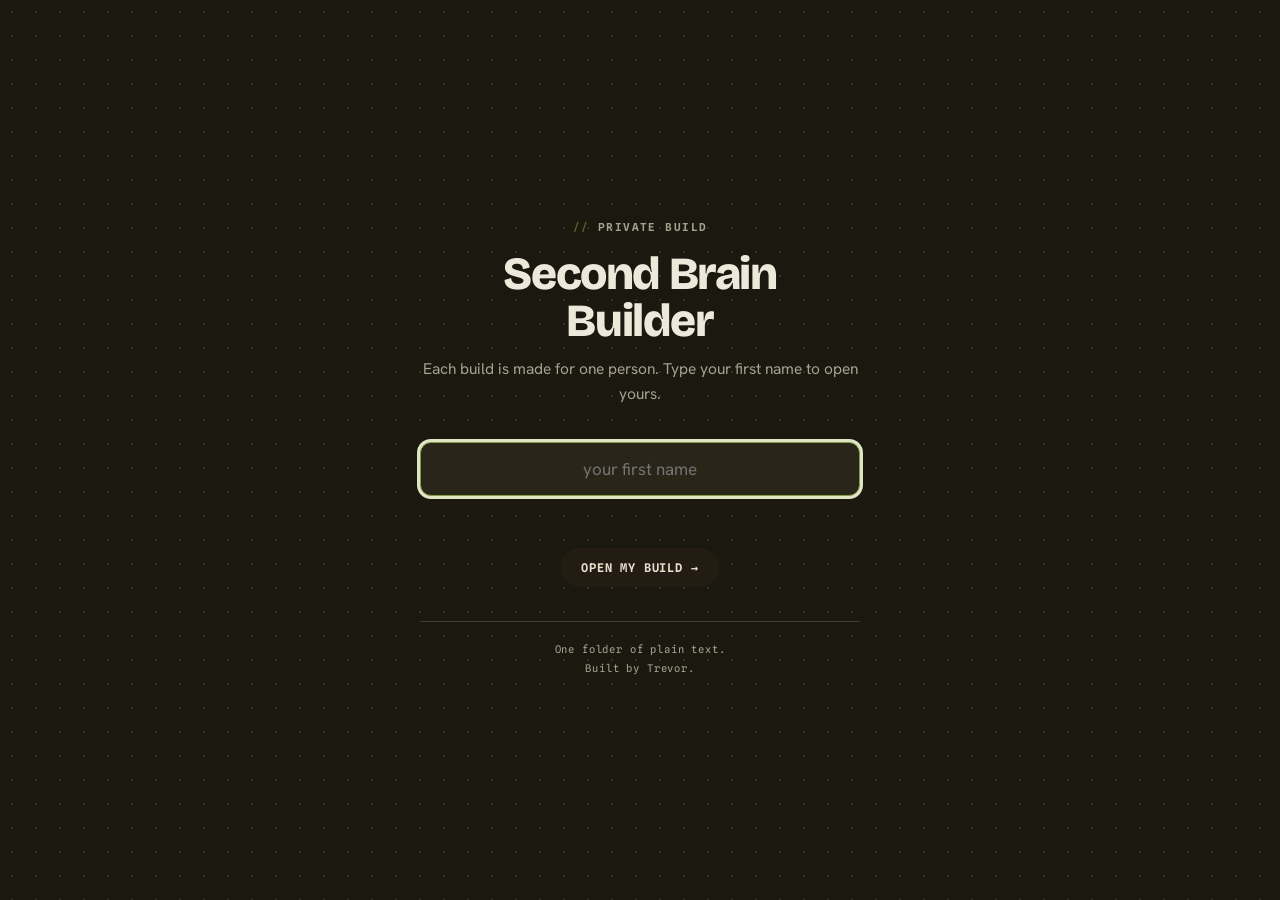
<file: index.html>
<!doctype html>
<html lang="en">
<head>
<meta charset="utf-8">
<meta name="viewport" content="width=device-width, initial-scale=1">
<meta name="robots" content="noindex, nofollow">
<title>Second Brain Builder</title>
<link rel="preconnect" href="https://fonts.googleapis.com">
<link rel="preconnect" href="https://fonts.gstatic.com" crossorigin>
<link rel="stylesheet" href="core/core.css">
<style>
  body{background:var(--night);display:flex;align-items:center;justify-content:center;min-height:100vh;padding:24px}
  .dots{position:fixed;inset:0;background-image:radial-gradient(rgba(237,228,208,.12) 1.4px,transparent 1.4px);background-size:24px 24px;pointer-events:none}
  .door{position:relative;max-width:440px;width:100%;text-align:center}
  .door .eyebrow{color:var(--text-on-dark-faint);display:block;margin-bottom:18px}
  .door h1{color:var(--text-on-dark);font-size:clamp(34px,7vw,46px);font-weight:800;margin-bottom:12px;letter-spacing:-.03em}
  .door p{color:var(--text-on-dark-faint);font-size:15.5px;line-height:1.6}
  .door input{width:100%;margin-top:20px;padding:15px 16px;border-radius:var(--radius-md);border:1.5px solid var(--night-rule);background:var(--night-2);color:var(--text-on-dark);font-family:var(--font-sans);font-size:17px;text-align:center}
  .door input:focus{outline:none;border-color:var(--olive-lift)}
  .door .err{color:var(--signal);font-family:var(--font-mono);font-size:12px;letter-spacing:.06em;text-transform:uppercase;min-height:34px;margin-top:14px;line-height:1.5}
  .door .go{margin-top:4px}
  .door .foot{margin-top:34px;padding-top:18px;border-top:1px solid var(--night-rule);font-family:var(--font-mono);font-size:10.5px;letter-spacing:.08em;color:var(--text-on-dark-faint);line-height:1.8}
</style>
</head>
<body>
<div class="dots"></div>

<div class="door">
  <span class="eyebrow">Private build</span>
  <h1>Second Brain<br>Builder</h1>
  <p>Each build is made for one person. Type your first name to open yours.</p>
  <input id="who" type="text" autocomplete="off" autocapitalize="words" placeholder="your first name" aria-label="your first name">
  <div class="err" id="err"></div>
  <button class="btn go" id="gobtn">Open my build →</button>
  <div class="foot">
    One folder of plain text.<br>
    Built by Trevor.
  </div>
</div>

<script>
/* Name → path. Nothing secret here: each build still has its own password.
   Add a line per person. Keys are lowercase, no punctuation. */
const SEATS = {
  erica: 'erica/',
  katie: 'katie/'
};

const who = document.getElementById('who'), err = document.getElementById('err');
const norm = s => s.toLowerCase().trim().replace(/[^a-z]/g, '');

function open_() {
  const k = norm(who.value);
  if (!k) { err.textContent = 'Type your first name'; return; }
  const path = SEATS[k];
  if (path) { location.href = path; return; }
  err.textContent = "No build under that name yet — check the spelling, or ask Trevor";
}

document.getElementById('gobtn').addEventListener('click', open_);
who.addEventListener('keydown', e => { if (e.key === 'Enter') open_(); });
who.addEventListener('input', () => { err.textContent = ''; });
who.focus();
</script>
</body>
</html>
</file>
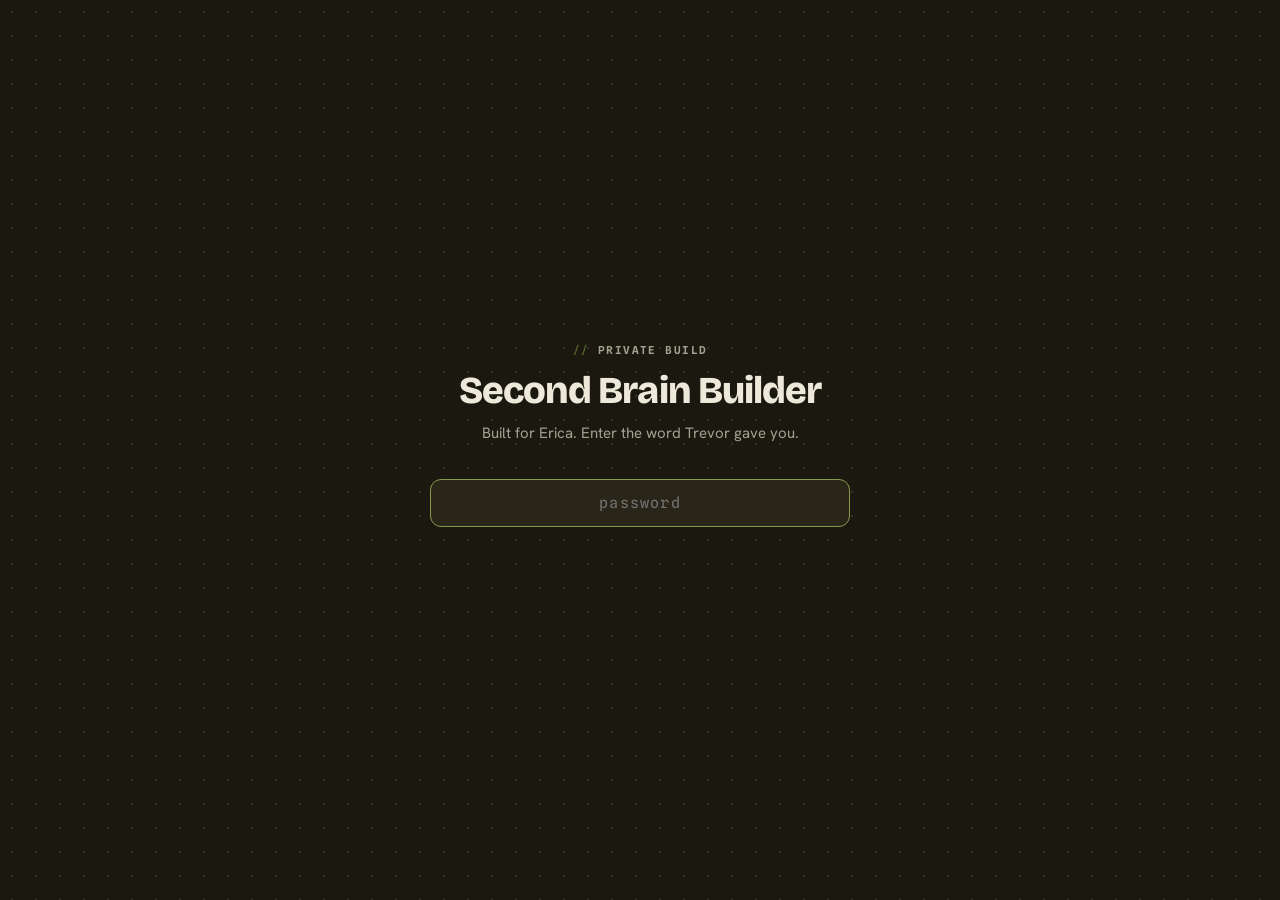
<file: erica/index.html>
<!doctype html>
<html lang="en">
<head>
<meta charset="utf-8">
<meta name="viewport" content="width=device-width, initial-scale=1">
<meta name="robots" content="noindex, nofollow">
<title>Second Brain Builder</title>
<link rel="preconnect" href="https://fonts.googleapis.com">
<link rel="preconnect" href="https://fonts.gstatic.com" crossorigin>
<link rel="stylesheet" href="../core/core.css">
</head>
<body>

<!-- ============ GATE — client-side curtain, not a lock ============ -->
<!-- CHANGE THIS PASSWORD before deploying. It is visible in page source by design;
     it keeps the page off casual eyes, nothing more. -->
<div id="gate">
  <div class="dots"></div>
  <div class="box">
    <div class="eyebrow" style="color:var(--text-on-dark-faint);margin-bottom:16px">Private build</div>
    <h1>Second Brain Builder</h1>
    <p>Built for Erica. Enter the word Trevor gave you.</p>
    <input id="pw" type="password" autocomplete="off" placeholder="password" aria-label="password">
    <div class="err" id="gerr"></div>
  </div>
</div>

<!-- ============ APP ============ -->
<div id="app">
  <nav id="rail">
    <div class="brand">Second Brain<br>Builder</div>
    <div class="brandsub">Erica · ChildFund Rugby</div>
    <ol id="railsteps"></ol>
    <div class="foot">
      Answers save in this browser.<br>
      <button id="reset">Start over</button>
    </div>
  </nav>

  <main id="main">
    <div class="ground"></div>
    <div class="wrap">

      <!-- ---------- 0. WHAT THIS IS ---------- -->
      <section class="step on" data-step="0">
        <div class="tape olive">Read this first</div>
        <h2 class="big">You’re going to build a brain that <span class="hilite">remembers for you.</span></h2>
        <p class="lead">Not an app. A folder of plain text files on your Mac, plus an assistant that reads them, writes to them, and asks you the questions you’d otherwise forget to ask yourself.</p>

        <div class="body">
          <div class="teach">
            <span class="eyebrow">What this actually is</span>
            <p>Your brain is <strong>a folder of markdown files</strong>. Markdown is just text with a bit of structure — you can open any file in any app, forever. Nothing is locked in a product.</p>
            <p>The assistant is <strong>Claude Code</strong>: Claude, running in a window on your Mac, with permission to read and write that folder. You talk to it the way you talk to Claude now. The difference is it can open your files, remember what happened last Tuesday, and write things down where you’ll find them again.</p>
            <p>You give it habits by writing them down too — a rules file it reads every session, and short commands like <code>/start</code> and <code>/close</code> that mean “run my morning routine” or “grill me on today.”</p>
          </div>

          <p class="note">I’ve run this system since May 2026. The parts that survived are the boring ones — one file I read every session, one loop I run every day, one place decisions get written down. Everything clever I built got deleted. This page gives you the surviving parts.</p>

          <div class="teach dark">
            <span class="eyebrow">Why it fits your job specifically</span>
            <p>Your role is <strong>“nothing stalls.”</strong> You hold a large prospect list, a run of events, ambassadors, Alliance follow-ups and union scoping — across people more senior than you who are, in your manager’s own words, stretched too thin. You’ve been asked to <strong>chase them until things are done, delegated, or consciously dropped.</strong></p>
            <p>That is a memory problem before it’s an admin problem. Notion shows the team where things stand. Basecamp holds the tasks. Neither one remembers <em>that someone promised an introduction eleven days ago and nobody has followed it up.</em> This brain does — because it asks you every morning, and writes down what you say.</p>
          </div>

          <p>Answer about twenty questions here. At the end you get a file called <code>BLUEPRINT.md</code>. You paste it into Claude Code and it builds the whole thing while you watch — folders, rules, routines, templates. Then you run your first morning routine.</p>
          <p><strong>Roughly 25 minutes here, 20 minutes building.</strong> Nothing is permanent — every answer can be changed later by telling Claude to change it.</p>
        </div>
        <div class="nav"><div class="spacer"></div><span class="stepcount"></span><button class="btn" data-go="1">Start →</button></div>
      </section>

      <!-- ---------- 1. SET UP THE MACHINE ---------- -->
      <section class="step" data-step="1">
        <div class="tape">Before the questions</div>
        <h2 class="big">Get the tools on your Mac.</h2>
        <p class="lead">Four things, once. Do them now or after you finish the questions — but they need to be done before the blueprint can build anything.</p>

        <div class="body">
          <ol class="steps-list">
            <li>
              <h4>Get a Claude Pro account</h4>
              <p>Sign up at <a href="https://claude.ai" target="_blank" rel="noopener">claude.ai</a> with your work email. Pro is the paid tier — Claude Code needs it.</p>
            </li>
            <li>
              <h4>Install Claude Code</h4>
              <p>Open <strong>Terminal</strong> (press ⌘+Space, type “Terminal”, hit enter). Paste this, press enter:</p>
              <pre class="cmd">curl -fsSL https://claude.ai/install.sh | bash</pre>
              <p>Then type <code>claude</code> and press enter. It’ll ask you to log in — a browser window opens, you approve, you’re done.</p>
            </li>
            <li>
              <h4>Make the folder</h4>
              <p>Trevor will help with this bit. It lives in iCloud Drive so it’s backed up and on every device. In Terminal:</p>
              <pre class="cmd">mkdir -p ~/Library/Mobile\ Documents/com~apple~CloudDocs/<span class="c">brain</span></pre>
              <p>That’s a folder called <strong>brain</strong> in your iCloud Drive. You’ll see it in Finder under iCloud Drive.</p>
            </li>
            <li>
              <h4>Point Claude at it</h4>
              <p>Still in Terminal:</p>
              <pre class="cmd">cd ~/Library/Mobile\ Documents/com~apple~CloudDocs/<span class="c">brain</span>
claude</pre>
              <p>Claude Code is now running <em>inside</em> your brain folder. Whatever you tell it to write, lands there.</p>
            </li>
          </ol>

          <p class="note">Terminal looks scarier than it is. It’s a chat box with worse manners. If something goes wrong, screenshot it and send it to me — that’s the whole support plan.</p>
        </div>
        <div class="nav"><button class="btn ghost" data-go="0">← Back</button><div class="spacer"></div><span class="stepcount"></span><button class="btn" data-go="2">Now the questions →</button></div>
      </section>

      <!-- ---------- 2. THE SHAPE ---------- -->
      <section class="step" data-step="2">
        <div class="tape olive">Chapter 1</div>
        <h2 class="big">The shape of it.</h2>
        <p class="lead">Three things do almost all the work: a rules file, a hot file, and a folder per area of your job.</p>

        <div class="body">
          <div class="teach">
            <span class="eyebrow">The three load-bearing pieces</span>
            <ul>
              <li><strong>CLAUDE.md</strong> — the rules. Claude reads it at the start of every single session. It’s how the assistant knows who you are, what matters, and what it’s never allowed to do.</li>
              <li><strong>hot.md</strong> — what’s live right now. Newest at the top, dated blocks, one line per thing that changed. Claude reads this second, every session. It’s why you don’t have to re-explain yourself on Monday.</li>
              <li><strong>Area folders</strong> — one per slice of your job, not one per document. Everything about ambassadors lives in the ambassadors folder: the page, the notes, the follow-ups.</li>
            </ul>
            <p>Everything else is optional decoration on top of those three.</p>
          </div>

          <p class="note">hot.md is the one file I actually maintain. If I lost every other file in my vault I’d be annoyed. If I lost hot.md I’d be lost.</p>

          <div class="decide">
            <div class="q"><span class="num">Q1</span>What do you want the folder called?</div>
            <p class="help">Short, lowercase, no spaces. It’s the name you’ll type in Terminal a lot. <code>brain</code> is fine and boring, which is the right call.</p>
            <input type="text" class="mono" data-k="vault" placeholder="brain">
          </div>

          <div class="decide">
            <div class="q"><span class="num">Q2</span>What should Claude call you, and how would you describe your job in one line?</div>
            <p class="help">This goes into the rules file so every session starts from it. One line — the version you’d say out loud, not the TOR version.</p>
            <input type="text" data-k="name" placeholder="Erica" style="margin-bottom:10px">
            <input type="text" data-k="roleline" placeholder="Social Impact Administrator at ChildFund Rugby — I make sure the highest-priority work moves and nothing stalls.">
          </div>
        </div>
        <div class="nav"><button class="btn ghost" data-go="1">← Back</button><div class="spacer"></div><span class="stepcount"></span><button class="btn" data-go="3">Next →</button></div>
      </section>

      <!-- ---------- 3. THE STAR ---------- -->
      <section class="step" data-step="3">
        <div class="tape olive">Chapter 2</div>
        <h2 class="big">One word for the next hundred days.</h2>
        <p class="lead">Every system needs something to say no with. Mine is a single word, written in a file, that every routine checks against.</p>

        <div class="body">
          <div class="teach">
            <span class="eyebrow">How this works in my system</span>
            <p>Mine is <strong>coherence</strong>. It came from one bad afternoon: I wrote a 1,700-word piece, you read it, and you told me it was incoherent — four arguments fighting each other. You were right. Five revisions later it was 1,180 words and one argument.</p>
            <p>So I wrote coherence down as the year’s star, and then made it <em>enforceable</em>: one thesis per document, five sections maximum, 24 hours of cooling before anything goes out. Now the assistant flags me when I break my own rule. The word isn’t decoration — routines check against it.</p>
          </div>

          <div class="decide">
            <div class="q"><span class="num">Q3</span>What’s your word?</div>
            <p class="help">Pick the thing that, if it slipped, would mean you failed at this job. Your boss handed you one on a plate: <em>“be persistent with us… follow us up until it is done, delegated or consciously deprioritised.”</em></p>
            <div class="cards two" data-radio="star">
              <label class="opt"><input type="radio" name="star" value="Persistence"><span class="box round"></span><span><span class="lbl">Persistence <span class="rec">Suggested</span></span><span class="sub">Nothing stalls. Not “I sent it” — done, delegated, or consciously dropped. Straight out of your brief.</span></span></label>
              <label class="opt"><input type="radio" name="star" value="Visibility"><span class="box round"></span><span><span class="lbl">Visibility</span><span class="sub">Nobody has to ask where something stands. The dashboard-and-tracking read of the role.</span></span></label>
              <label class="opt"><input type="radio" name="star" value="Momentum"><span class="box round"></span><span><span class="lbl">Momentum</span><span class="sub">Every priority thing moved this week. Energy, not just records.</span></span></label>
              <label class="opt"><input type="radio" name="star" value="__custom"><span class="box round"></span><span><span class="lbl">My own word</span><span class="sub">Type it below.</span></span></label>
            </div>
            <input type="text" data-k="starCustom" placeholder="your word" style="margin-top:11px;display:none" data-showif="star=__custom">
          </div>

          <div class="decide">
            <div class="q"><span class="num">Q4</span>Say it as one sentence you’d be happy to be held to.</div>
            <p class="help">This is the line the assistant quotes back at you when you’re drifting. Make it blunt.</p>
            <input type="text" data-k="starLine" placeholder="Nothing important sits still because I forgot to chase it.">
          </div>
        </div>
        <div class="nav"><button class="btn ghost" data-go="2">← Back</button><div class="spacer"></div><span class="stepcount"></span><button class="btn" data-go="4">Next →</button></div>
      </section>

      <!-- ---------- 4. THE MAP ---------- -->
      <section class="step" data-step="4">
        <div class="tape olive">Chapter 3</div>
        <h2 class="big">Map your job into folders.</h2>
        <p class="lead">One folder per area you’re accountable for. Not per document, not per project — per slice of the job that has its own state.</p>

        <div class="body">
          <div class="teach">
            <span class="eyebrow">Why folders mirror the job, not the paperwork</span>
            <p>Because the question you ask is always <em>“where does ambassadors stand?”</em> — never <em>“where’s that PDF?”</em> When folders match how you’re accountable, the assistant can answer the first question. When they match file types, it can only answer the second.</p>
            <p>Each area gets one page inside it — what it is, who owns what, what’s moving, what’s stuck. Notes and follow-ups collect around it.</p>
          </div>

          <div class="decide">
            <div class="q"><span class="num">Q5</span>Your areas.</div>
            <p class="help">Pre-filled from your role brief. Untick anything that isn’t really yours to hold; add whatever’s missing. Six to ten is right — more than that and nothing feels important.</p>
            <div class="chips" data-chips="areas"></div>
            <div class="addrow"><input type="text" data-chip-add="areas" placeholder="Add an area…"><button class="btn ghost" data-chip-btn="areas">Add</button></div>
          </div>

          <div class="decide">
            <div class="q"><span class="num">Q6</span>The people the brain should know.</div>
            <p class="help">Names it needs so it can chase properly — who owns what, who you follow up, who you route to. Add or remove freely; you can grow this list forever later.</p>
            <div class="chips" data-chips="people"></div>
            <div class="addrow"><input type="text" data-chip-add="people" placeholder="Name — role, e.g. Sam — co-lead, HNW relationship owner"><button class="btn ghost" data-chip-btn="people">Add</button></div>
          </div>

          <p class="note">Don’t overthink the list. The directory grows itself — every time you mention a new name in a session, the assistant asks whether to add them.</p>
        </div>
        <div class="nav"><button class="btn ghost" data-go="3">← Back</button><div class="spacer"></div><span class="stepcount"></span><button class="btn" data-go="5">Next →</button></div>
      </section>

      <!-- ---------- 5. THE PULSE ---------- -->
      <section class="step" data-step="5">
        <div class="tape olive">Chapter 4</div>
        <h2 class="big">The loop that makes it a brain.</h2>
        <p class="lead">A folder of notes is a filing cabinet. What turns it into a brain is running the same small loop every day and every week.</p>

        <div class="body">
          <div class="teach">
            <span class="eyebrow">My actual cadence</span>
            <ul>
              <li><strong>Morning — <code>/start</code>.</strong> Reads hot.md, pulls in what’s happening today, hands me a dense brief: what’s in flight, what’s owed, what’s at risk. Three minutes.</li>
              <li><strong>During the day — <code>/save</code>.</strong> After anything that mattered — a call, a decision, a messy thread — I say <code>/save</code> and it files the substance where it belongs.</li>
              <li><strong>End of day — <code>/grill-daily</code>.</strong> This is the important one. It doesn’t summarise my day back at me; it <em>interrogates</em> me about it. One question at a time, and it argues with my own notes when I contradict them.</li>
              <li><strong>Sunday — <code>/weekly-recap</code> then <code>/weekly-planning</code>.</strong> Look back honestly, then set the week’s thesis. Two separate sittings on purpose: judging the week you had and choosing the week ahead are different jobs, and folding them together makes you kind to yourself in the wrong direction.</li>
            </ul>
          </div>

          <div class="teach dark">
            <span class="eyebrow">The grill engine — the single best piece</span>
            <p>Every routine runs on one shared set of rules, and they’re strict: <strong>one question at a time.</strong> Never a list of five. It asks, you answer, it writes the answer into the file immediately, then it asks the next one.</p>
            <p>And it challenges you. Not “what happened today?” but “<em>you said the Alliance follow-up was moving. Your own notes say the last contact was the 14th. Square that for me.</em>” It caps at eight questions so it can’t grind you down.</p>
            <p>It never writes anything to a file without you saying yes first. That rule is absolute, and it’s why you can trust the thing.</p>
          </div>

          <p class="note">Passive recaps die within a fortnight — you stop reading them, then you stop running them. The grill survives because it’s actually uncomfortable. Being asked “what did you decide?” is the whole product.</p>

          <div class="decide">
            <div class="q"><span class="num">Q7</span>How does your day close?</div>
            <div class="cards" data-radio="close">
              <label class="opt"><input type="radio" name="close" value="grill"><span class="box round"></span><span><span class="lbl">Grill me <span class="rec">Suggested</span></span><span class="sub">Up to eight questions, one at a time, challenging what I claim. Ten to fifteen minutes. Writes the day up as we go.</span></span></label>
              <label class="opt"><input type="radio" name="close" value="recap"><span class="box round"></span><span><span class="lbl">Just write it up</span><span class="sub">I talk, it files. No interrogation. Faster, and you’ll get less out of it.</span></span></label>
              <label class="opt"><input type="radio" name="close" value="both"><span class="box round"></span><span><span class="lbl">Both, my choice each day</span><span class="sub">Two commands. Grill when there’s substance, quick write-up when the day was thin.</span></span></label>
            </div>
          </div>

          <div class="decide">
            <div class="q"><span class="num">Q8</span>When does the week turn over?</div>
            <p class="help">Look-back and plan-ahead can sit on the same day or split across two. Pick when you’ll actually do it, not when you wish you would.</p>
            <div class="cards two" data-radio="weekday">
              <label class="opt"><input type="radio" name="weekday" value="Sunday"><span class="box round"></span><span><span class="lbl">Sunday, both</span><span class="sub">Recap then plan, back to back.</span></span></label>
              <label class="opt"><input type="radio" name="weekday" value="Friday+Monday"><span class="box round"></span><span><span class="lbl">Friday close, Monday plan <span class="rec">Suggested</span></span><span class="sub">End the week while it’s fresh, plan with a rested head. Keeps the weekend clean.</span></span></label>
              <label class="opt"><input type="radio" name="weekday" value="Monday"><span class="box round"></span><span><span class="lbl">Monday, both</span><span class="sub">One sitting, start of week.</span></span></label>
              <label class="opt"><input type="radio" name="weekday" value="Friday"><span class="box round"></span><span><span class="lbl">Friday, both</span><span class="sub">One sitting, end of week.</span></span></label>
            </div>
          </div>

          <div class="decide">
            <div class="q"><span class="num">Q9</span>Where does the brain get today’s facts from?</div>
            <p class="help">Your tools — Outlook, Discord, Basecamp, Notion — don’t plug into Claude Code directly, so the morning brief starts with you pasting. That sounds like a downgrade. It isn’t: the paste is where you actually notice what’s stuck.</p>
            <div class="cards" data-radio="pull">
              <label class="opt"><input type="radio" name="pull" value="paste"><span class="box round"></span><span><span class="lbl">I paste what matters <span class="rec">Suggested</span></span><span class="sub">Calendar for the day, plus anything loud from Outlook, Discord or Basecamp. Thirty seconds, and the brief is built on real inputs.</span></span></label>
              <label class="opt"><input type="radio" name="pull" value="ask"><span class="box round"></span><span><span class="lbl">Ask me, don’t make me paste</span><span class="sub">It asks “what’s on today, anything land overnight?” and you answer from memory. Lighter, slightly blinder.</span></span></label>
            </div>
          </div>
        </div>
        <div class="nav"><button class="btn ghost" data-go="4">← Back</button><div class="spacer"></div><span class="stepcount"></span><button class="btn" data-go="6">Next →</button></div>
      </section>

      <!-- ---------- 6. THE LEDGER ---------- -->
      <section class="step" data-step="6">
        <div class="tape olive">Chapter 5</div>
        <h2 class="big">The part built for your job.</h2>
        <p class="lead">Capture what you notice. Log what you decide. And keep a ledger of everything anyone owes anyone — because chasing senior people is literally in your job description.</p>

        <div class="body">
          <div class="teach">
            <span class="eyebrow">Capture — one place to throw things</span>
            <p>An <code>_inbox</code> folder. Thought in a meeting, link, half a sentence — drop a file in, no filing, no decision. Every routine sweeps it: it shows you each item, proposes where it belongs, waits for your yes, moves it, and tells you what moved.</p>
            <p>The rule that makes it trustworthy: <strong>nothing is ever silently dropped.</strong> If it can’t work out where something goes, it leaves it in the inbox and shows you again tomorrow rather than burying it.</p>
          </div>

          <div class="teach">
            <span class="eyebrow">Decisions — one file each, forever</span>
            <p>When something is hard to reverse, would confuse a future reader, and had real alternatives — it gets its own dated file. What was decided, why, <strong>and what you rejected.</strong> That last part is the one everybody skips and the only one you ever go back for.</p>
            <p>In your world: why an event vendor was chosen, why a prospect was moved down the priority list, why the Ambassador rhythm is monthly and not quarterly. In six months someone will ask, and “I think we discussed it” is not an answer.</p>
          </div>

          <div class="teach dark">
            <span class="eyebrow">The owed ledger — this one is yours, not mine</span>
            <p>A single file, <code>owed.md</code>. Every commitment anyone made: <strong>who owes it · to whom · what · by when · when you last nudged.</strong></p>
            <p>Your morning brief opens with what’s overdue and what’s gone quiet. Not “here are your tasks” — <em>“Your co-lead owes the intro to the Bangkok prospect. Agreed the 3rd. You nudged the 9th. Eight days silent.”</em></p>
            <p>Your brief says to chase your manager and your co-lead until things are done, delegated or dropped. Chasing from memory is how things go quiet. This is the file that makes you the person who never lets it.</p>
          </div>

          <div class="decide">
            <div class="q"><span class="num">Q10</span>Which of these do you want on day one?</div>
            <p class="help">All three are cheap. Anything you skip can be added later by telling Claude to add it.</p>
            <div class="cards" data-check="ledger">
              <label class="opt"><input type="checkbox" value="capture"><span class="box"></span><span><span class="lbl">Capture inbox <span class="rec">Suggested</span></span><span class="sub">A folder to throw things in, swept by every routine.</span></span></label>
              <label class="opt"><input type="checkbox" value="decisions"><span class="box"></span><span><span class="lbl">Decision log <span class="rec">Suggested</span></span><span class="sub">One dated file per real decision, including the option you turned down.</span></span></label>
              <label class="opt"><input type="checkbox" value="owed"><span class="box"></span><span><span class="lbl">Owed ledger <span class="rec">Suggested</span></span><span class="sub">Who owes what, by when, last nudged. Drives the top of every morning brief.</span></span></label>
            </div>
          </div>

          <div class="decide">
            <div class="q"><span class="num">Q11</span>How long before a quiet commitment is officially stuck?</div>
            <p class="help">The brief flags anything untouched for longer than this. Too short and it’s noise; too long and things die quietly.</p>
            <div class="cards two" data-radio="stale">
              <label class="opt"><input type="radio" name="stale" value="5"><span class="box round"></span><span><span class="lbl">5 working days</span><span class="sub">Tight. Good while the December deadline is close.</span></span></label>
              <label class="opt"><input type="radio" name="stale" value="7"><span class="box round"></span><span><span class="lbl">7 days <span class="rec">Suggested</span></span><span class="sub">A week of silence is a real signal without being twitchy.</span></span></label>
              <label class="opt"><input type="radio" name="stale" value="14"><span class="box round"></span><span><span class="lbl">14 days</span><span class="sub">Relaxed. Fine for slow-moving partner admin.</span></span></label>
            </div>
          </div>
        </div>
        <div class="nav"><button class="btn ghost" data-go="5">← Back</button><div class="spacer"></div><span class="stepcount"></span><button class="btn" data-go="7">Next →</button></div>
      </section>

      <!-- ---------- 7. THE EDGES ---------- -->
      <section class="step" data-step="7">
        <div class="tape olive">Chapter 6</div>
        <h2 class="big">Where the brain stops.</h2>
        <p class="lead">The fastest way to kill a system like this is to let it become a second, private copy of what your team already keeps somewhere else.</p>

        <div class="body">
          <div class="teach">
            <span class="eyebrow">The boundary that matters most</span>
            <p><strong>Notion is your team’s truth. Basecamp holds the tasks. The brain never keeps its own copy of either.</strong></p>
            <p>The brain is where you think, chase and prepare. When something is settled, it goes into Notion where your manager and co-lead can see it — and the brain’s job is to <em>remind you to put it there</em>, not to store a private version that quietly drifts out of date.</p>
            <p>Rule of thumb: if your team would look for it, it belongs in Notion. If it’s the thinking or the chasing behind it, it belongs here.</p>
          </div>

          <div class="decide">
            <div class="q"><span class="num">Q12</span>Which surfaces should the brain treat as owned by someone else?</div>
            <p class="help">These get written into the rules file as “never duplicate, always point.”</p>
            <div class="cards two" data-check="surfaces">
              <label class="opt"><input type="checkbox" value="Notion — team truth: dashboards, prospect status, project content"><span class="box"></span><span><span class="lbl">Notion</span><span class="sub">Dashboards, prospect status, project content.</span></span></label>
              <label class="opt"><input type="checkbox" value="Basecamp — assigned tasks and project assignments"><span class="box"></span><span><span class="lbl">Basecamp</span><span class="sub">Assigned tasks and projects.</span></span></label>
              <label class="opt"><input type="checkbox" value="Discord — team chat, file sharing, quick decisions"><span class="box"></span><span><span class="lbl">Discord</span><span class="sub">Chat, files, quick decisions.</span></span></label>
              <label class="opt"><input type="checkbox" value="Outlook — email of record"><span class="box"></span><span><span class="lbl">Outlook</span><span class="sub">Email of record.</span></span></label>
              <label class="opt"><input type="checkbox" value="Todoist — personal task list (in testing)"><span class="box"></span><span><span class="lbl">Todoist</span><span class="sub">Personal task list, still testing.</span></span></label>
            </div>
          </div>

          <div class="decide">
            <div class="q"><span class="num">Q13</span>Anything that must never be written into these files?</div>
            <p class="help">Your working notes on donors and partners belong here — that’s the job. But it’s worth naming your own line now, while you’re calm, rather than deciding in the moment. Leave it blank if nothing comes to mind.</p>
            <textarea data-k="never" placeholder="e.g. other people's personal or HR information; anything a colleague shared with me in confidence about themselves"></textarea>
          </div>

          <div class="decide">
            <div class="q"><span class="num">Q14</span>Should the brain hold a house style for what you write?</div>
            <p class="help">Your brief says your manager and co-lead are spending too much time reformatting your team’s documents and want that to stop. A style file means everything the assistant drafts comes out in one consistent voice and shape.</p>
            <div class="cards" data-radio="style">
              <label class="opt"><input type="radio" name="style" value="yes"><span class="box round"></span><span><span class="lbl">Yes, build a style file <span class="rec">Suggested</span></span><span class="sub">Rules for emails, briefing notes and updates. Grows as you learn what your seniors actually want.</span></span></label>
              <label class="opt"><input type="radio" name="style" value="no"><span class="box round"></span><span><span class="lbl">Not yet <span class="later">Add later</span></span><span class="sub">Skip it. One sentence to Claude adds it whenever you want.</span></span></label>
            </div>
          </div>

          <div class="decide">
            <div class="q"><span class="num">Q15</span>Extras — take none, take all, add the rest whenever.</div>
            <p class="help">These are genuinely optional. The system works without every one of them. <strong>My honest advice: take the first two, leave the rest for week three.</strong></p>
            <div class="cards" data-check="addons">
              <label class="opt"><input type="checkbox" value="meeting-prep"><span class="box"></span><span><span class="lbl">Meeting prep command <span class="rec">Take now</span></span><span class="sub"><code>/prep</code> — before any meeting: who’s in it, what was last said, what’s owed, what you need out of it. The most useful thing in your role after the ledger.</span></span></label>
              <label class="opt"><input type="checkbox" value="project-cmds"><span class="box"></span><span><span class="lbl">Project commands <span class="rec">Take now</span></span><span class="sub"><code>/new-project</code>, <code>/update-project</code>, <code>/close-project</code> — consistent pages for events, campaigns and workstreams.</span></span></label>
              <label class="opt"><input type="checkbox" value="notion-mcp"><span class="box"></span><span><span class="lbl">Notion connection <span class="later">Week 2–3</span></span><span class="sub">Lets Claude read and write Notion directly, so a brief can become a dashboard update without copy-paste. Real setup — do it once the daily habit is solid.</span></span></label>
              <label class="opt"><input type="checkbox" value="pomodoro"><span class="box"></span><span><span class="lbl">Pomodoro day shape <span class="later">Optional</span></span><span class="sub">Morning brief comes out as 25-minute blocks instead of a list, since that’s how you already work.</span></span></label>
              <label class="opt"><input type="checkbox" value="monthly"><span class="box"></span><span><span class="lbl">Monthly step-back <span class="later">Month 2</span></span><span class="sub"><code>/zoom-out</code> — questions the whole picture rather than the week. Useful near the December KPI checkpoint.</span></span></label>
              <label class="opt"><input type="checkbox" value="github"><span class="box"></span><span><span class="lbl">Off-machine backup <span class="later">Later</span></span><span class="sub">iCloud already covers you. This adds a private cloud copy with full history. Ask Trevor when you want it.</span></span></label>
            </div>
          </div>
        </div>
        <div class="nav"><button class="btn ghost" data-go="6">← Back</button><div class="spacer"></div><span class="stepcount"></span><button class="btn spark" data-go="8">Build my blueprint →</button></div>
      </section>

      <!-- ---------- 8. BLUEPRINT ---------- -->
      <section class="step" data-step="8">
        <div class="tape">Done</div>
        <h2 class="big">Your blueprint.</h2>
        <p class="lead">This is one instruction file. Claude Code reads it and builds everything you just chose — folders, rules, routines, templates — while you watch.</p>

        <div class="body">
          <div class="summary" id="summary"></div>

          <div id="bp">
            <div class="bar"><span class="dot"></span><span class="dot"></span><span class="dot"></span><span class="name">BLUEPRINT.md</span><span class="len" id="bplen"></span></div>
            <pre id="bptext"></pre>
          </div>

          <div class="dl">
            <button class="btn spark" id="dlbtn">↓ Download BLUEPRINT.md</button>
            <button class="btn ghost" id="cpbtn">Copy to clipboard</button>
            <span class="ok" id="dlok"></span>
          </div>

          <div class="rule"></div>

          <h3 style="font-size:26px;margin-bottom:14px">Now build it</h3>
          <ol class="steps-list">
            <li>
              <h4>Put the file in your brain folder</h4>
              <p>Download it, then drag <code>BLUEPRINT.md</code> from Downloads into your <code id="vaultname2">brain</code> folder in iCloud Drive.</p>
            </li>
            <li>
              <h4>Open Claude Code there</h4>
              <pre class="cmd" id="cdcmd">cd ~/Library/Mobile\ Documents/com~apple~CloudDocs/<span class="c">brain</span>
claude</pre>
            </li>
            <li>
              <h4>Say this</h4>
              <pre class="cmd">Read BLUEPRINT.md and build my second brain exactly as it describes.
Show me what you made when you're done.</pre>
              <p>It’ll work for a few minutes, creating files and explaining as it goes. Watch it — that’s the lesson. When it asks you something, answer in normal words.</p>
            </li>
            <li>
              <h4>Run your first morning</h4>
              <pre class="cmd">/start</pre>
              <p>Day one it’ll be thin, because it doesn’t know anything yet. Run your close routine tonight and tomorrow’s brief will already be sharper. By Friday it’s a different tool.</p>
            </li>
          </ol>

          <p class="note">Give it two weeks before you judge it. The first three days feel like typing into a void — that’s the brain filling up. Around day eight it starts telling you things you’d genuinely forgotten, and that’s when it clicks.</p>

          <div class="teach dark">
            <span class="eyebrow">If you get stuck</span>
            <p>Ask Claude Code itself first — <em>“I don’t understand what just happened, explain it to me like I’ve never used this before”</em> works better than you’d expect. It knows what it just did to your files.</p>
            <p>Then send me a screenshot. Nothing here can break in a way we can’t fix: every file is plain text, and every version is saved.</p>
          </div>
        </div>
        <div class="nav"><button class="btn ghost" data-go="7">← Back to questions</button><div class="spacer"></div><span class="stepcount"></span></div>
      </section>

    </div>
  </main>
</div>

<script>
const DEFAULT_AREAS=[
  {t:"Pass It Back Collective / HNW",on:true},
  {t:"Ambassadors",on:true},
  {t:"Commercial partnerships",on:true},
  {t:"Events & stakeholder activities",on:true},
  {t:"ChildFund Alliance members",on:true},
  {t:"Union scoping & activation",on:true},
  {t:"Grassroots to Global",on:true},
  {t:"Partner admin & due diligence",on:true},
  {t:"LRF handover (from 1 Sept)",on:true},
  {t:"My role & ways of working",on:true}
];
const DEFAULT_PEOPLE=[
  {t:"[name] — my line manager, HNW relationship owner, my main follow-up target",on:true},
  {t:"[name] — co-lead, HNW relationship owner",on:true},
  {t:"[name] — substantive lead: union scoping, Grassroots to Global, partner admin",on:true},
  {t:"[name] — contracts, compliance, procurement, finance processes",on:true},
  {t:"[name] — transactional admin: bookings, purchasing, payments, systems",on:true},
  {t:"[name] — leads commercial partnership work",on:true},
  {t:"[name] — takes the LRF handover from 1 Sept",on:true},
  {t:"Rugby Giving Leads — two roles, not yet hired",on:true}
];

window.SEAT = {
  key: 'sbb_state',
  password: 'rugby',              // a curtain, not a lock — visible in source by design
  name: 'Erica',
  titles: ["What this is","Set up your Mac","The shape","Your one word","Map your job","The daily loop","Capture & chasing","Where it stops","Your blueprint"],

  blank: {
  vault:"", name:"", roleline:"",
  star:"Persistence", starCustom:"", starLine:"",
  areas:JSON.parse(JSON.stringify(DEFAULT_AREAS)),
  people:JSON.parse(JSON.stringify(DEFAULT_PEOPLE)),
  close:"grill", weekday:"Friday+Monday", pull:"paste",
  ledger:["capture","decisions","owed"], stale:"7",
  surfaces:["Notion — team truth: dashboards, prospect status, project content","Basecamp — assigned tasks and project assignments","Discord — team chat, file sharing, quick decisions","Outlook — email of record"],
  never:"", style:"yes", addons:["meeting-prep","project-cmds"]
},

  blueprint(P, S, H) {
    function closeCmds(){
  if(S.close==='grill')return[{n:'close',label:'end-of-day grill'}];
  if(S.close==='recap')return[{n:'close',label:'end-of-day write-up'}];
  return[{n:'close',label:'end-of-day grill'},{n:'wrap',label:'quick end-of-day write-up, no grilling'}];}
    function weekPlan(){
  if(S.weekday==='Friday+Monday')return{recap:'Friday',plan:'Monday'};
  return{recap:S.weekday,plan:S.weekday};}

  const v=H.V(), n=H.NAME(), star=H.STAR(), wk=weekPlan();
  const areas=H.on('areas'), people=H.on('people');
  const grill = S.close!=='recap';
  
  

  P(`# Build my second brain`);
  P(``);
  P(`You are setting up my second brain in this folder. Read this whole file before you start, then build everything it describes.`);
  P(``);
  P(`I am new to Claude Code. Explain what you are doing in plain language as you go, and when a choice is genuinely mine to make, ask me — one question at a time, never a list.`);
  P(``);
  P(`---`);
  P(``);
  P(`## Who this is for`);
  P(``);
  P(`- **Name:** ${n}`);
  P(`- **Role:** ${S.roleline.trim()||"Social Impact Administrator at ChildFund Rugby — I make sure the highest-priority work moves and nothing stalls."}`);
  P(`- **My one word for this period:** ${star}`);
  P(`- **What that means:** ${H.STARLINE()}`);
  P(``);
  P(`My job is coordination, documentation, visibility and follow-through. Specialist delivery, budget approval and technical decisions belong to other people. I am explicitly asked to chase senior colleagues until things are **done, delegated, or consciously deprioritised** — so this brain exists to make me impossible to slip past.`);
  P(``);
  P(`---`);
  P(``);
  P(`## 1. Folder skeleton`);
  P(``);
  P(`Create these folders and files. Do not create anything not listed here — extra structure is what kills systems like this.`);
  P(``);
  P('```');
  P(`${v}/`);
  P(`  CLAUDE.md              <- the rules, read at the start of every session`);
  P(`  hot.md                 <- what is live right now, read second, every session`);
  if(H.has('ledger','owed')) P(`  owed.md                <- who owes what, by when, last nudged`);
  P(`  people.md              <- everyone the brain should know`);
  P(`  areas/`);
  const pad=Math.max(23,...areas.map(a=>H.slug(a).length+1))+1;
  areas.forEach(a=>{const d=H.slug(a)+"/";P(`    ${d}${" ".repeat(pad-d.length)}<- ${a}`);});
  if(H.has('ledger','capture')) P(`  _inbox/                <- throw anything in here, unfiled`);
  P(`  recaps/`);
  P(`    daily/`);
  P(`    weekly/`);
  if(H.has('ledger','decisions')) P(`  decisions/             <- one file per real decision`);
  P(`  templates/`);
  if(S.style==='yes') P(`  style.md               <- how my writing should read`);
  P(`  .claude/`);
  P(`    skills/grill-engine.md`);
  P(`    commands/            <- one file per routine`);
  P('```');
  P(``);
  P(`Every area folder gets one page inside it named after the folder (for example \`areas/${H.slug(areas[0]||"area")}/${H.slug(areas[0]||"area")}.md\`) with these sections and nothing else:`);
  P(``);
  P(`\`## What this is\` · \`## Who owns what\` · \`## Current state\` · \`## Open threads\` · \`## Decisions\``);
  P(``);
  P(`Fill in what you can infer from this blueprint; leave the rest as short honest placeholders like \`_not yet captured_\`. Never invent facts about my work.`);
  P(``);
  P(`---`);
  P(``);
  P(`## 2. CLAUDE.md — write this file exactly`);
  P(``);
  P('```markdown');
  P(`# ${n}'s brain`);
  P(``);
  P(`## First action every session`);
  P(`Read \`hot.md\` before doing anything else.${H.has('ledger','owed')?" Then read `owed.md`.":""} They carry everything from the last session.`);
  P(``);
  P(`## Who I am`);
  P(`${n} — ${S.roleline.trim()||"Social Impact Administrator, ChildFund Rugby."}`);
  P(`My job is coordination, documentation, visibility and follow-through. Not specialist delivery, budget approval or technical decisions — those belong to the relevant person.`);
  P(``);
  P(`## My one word: ${star}`);
  P(`${H.STARLINE()}`);
  P(``);
  P(`Check every routine against it. If something important has gone quiet, that is the failure — surface it before anything else.`);
  P(``);
  P(`## How you work with me — hard rules`);
  P(`1. **One question at a time.** Never a numbered list of questions. Ask, wait, apply my answer, then ask the next.`);
  P(`2. **Suggest, wait, act.** Propose what you think should happen and why, then wait for my yes. Never write to a file, and never change one, without me agreeing in that exchange.`);
  P(`3. **Never invent facts about my work.** If you do not know, say you do not know and ask. A confident wrong answer about a donor or a commitment is worse than no answer.`);
  P(`4. **Nothing is silently dropped.** If you cannot work out where something belongs, leave it where it is and tell me. Never bury it.`);
  P(`5. **Write for retrieval, not for looks.** These files exist so you can answer questions later. Dense and current beats pretty. Out-of-date is worse than empty.`);
  P(`6. **Plain language.** I am not a developer. No jargon, no filler, no flattery.`);
  P(``);
  P(`## Where truth lives — never duplicate these`);
  S.surfaces.forEach(s=>P(`- **${s.split(" — ")[0]}** — ${s.split(" — ")[1]||"owned elsewhere"}. The brain points at it and reminds me to update it. It never keeps its own copy.`));
  P(``);
  P(`If my team would go looking for it, it belongs in the tools above. If it is the thinking or the chasing behind it, it belongs here.`);
  if(S.never.trim()){P(``);P(`## Never write this into these files`);P(S.never.trim());}
  P(``);
  P(`## hot.md discipline`);
  P(`Newest at the top. One block per session:`);
  P(``);
  P(`\`## YYYY-MM-DD [AM|PM|WEEK] | one sentence on what changed\``);
  P(``);
  P(`Under it, short bullets. Use ⭐ for something that matters, ⚠️ for a risk or something unresolved, ✅ for done, 📌 for a standing rule. Bold the claim, link the evidence.`);
  P(`Keep the file under about 200 lines. When it grows past that, move the closed weeks into \`recaps/weekly/\` rather than deleting them.`);
  P(``);
  P(`## Areas`);
  areas.forEach(a=>P(`- **${a}** — \`areas/${H.slug(a)}/\``));
  P(``);
  P(`## Git`);
  P(`This folder is a git repository, kept only on this machine. At the end of any routine that wrote files, commit them with a one-line message. Never add a remote, never push anywhere, unless I ask.`);
  P('```');
  P(``);
  P(`---`);
  P(``);
  P(`## 3. hot.md — start it like this`);
  P(``);
  P('```markdown');
  P(`# hot`);
  P(``);
  P(`## ${"{today's date}"} | Brain built`);
  P(`- ⭐ Second brain set up. Areas: ${areas.length}. Routines: /start, /${closeCmds()[0].n}, /week-close, /week-plan.`);
  P(`- 📌 One word: ${star} — ${H.STARLINE()}`);
  P(`- ⚠️ Nothing captured yet. First real ${grill?"grill":"write-up"} tonight.`);
  P(``);
  P(`## 🔭 Live right now`);
  P(`_Filled in by the first /${closeCmds()[0].n}._`);
  P(``);
  P(`## 📎 Owed / open`);
  P(`_Filled in as commitments surface._`);
  P('```');
  P(``);

  if(H.has('ledger','owed')){
    P(`---`);
    P(``);
    P(`## 4. owed.md — the ledger that runs my job`);
    P(``);
    P(`This is the most important file after hot.md. Every commitment anyone makes, in either direction.`);
    P(``);
    P('```markdown');
    P(`# Owed`);
    P(``);
    P(`Who owes what, by when, and when I last chased. Nothing here is closed until it is **done, delegated, or consciously dropped** — those are the only three endings.`);
    P(``);
    P(`## Owed to me`);
    P(`| Who | What | Area | Due | Last nudged | State |`);
    P(`|---|---|---|---|---|---|`);
    P(``);
    P(`## Owed by me`);
    P(`| To who | What | Area | Due | State |`);
    P(`|---|---|---|---|---|`);
    P(``);
    P(`## Consciously dropped`);
    P(`| What | Whose call | When | Why |`);
    P(`|---|---|---|---|`);
    P('```');
    P(``);
    P(`**Rules for this file, put them in CLAUDE.md too:**`);
    P(`- Anything untouched for **${S.stale} days** is stale — surface it at the top of the morning brief, worded as a specific nudge I could send today.`);
    P(`- Never quietly delete a row. Moving something to "consciously dropped" needs someone to have actually decided that, and the reason goes in the table.`);
    P(`- When I mention a commitment in any session — mine or someone else's — offer to add it. Do not add it without my yes.`);
    P(``);
  }

  P(`---`);
  P(``);
  P(`## ${H.has('ledger','owed')?5:4}. people.md`);
  P(``);
  P(`One table. Name · role · what they own · what I typically need from them. Seed it with:`);
  P(``);
  people.forEach(p=>P(`- ${p}`));
  P(``);
  P(`When a new name comes up in any session, offer to add a row. One table — no separate file per person unless someone genuinely needs pages of notes.`);
  P(``);
  P(`---`);
  P(``);
  P(`## ${H.has('ledger','owed')?6:5}. The grill engine`);
  P(``);
  P(`Write this to \`.claude/skills/grill-engine.md\`. Every routine below reads it first. It is the core of how the brain talks to me.`);
  P(``);
  P('```markdown');
  P(`# Grill engine`);
  P(``);
  P(`Shared behaviour for every routine. Read this before running any of them.`);
  P(``);
  P(`## The point`);
  P(`Interview ${n} properly. Surface what the files cannot show. Challenge her claims against what is already written down. Update the target file as answers arrive — not at the end.`);
  P(``);
  P(`## One question at a time`);
  P(`Strict. Ask one. Wait. Apply the answer to the file. Then the next. Never list several questions and wait.`);
  P(``);
  P(`## Question shape`);
  P(`Lead with what you know and what you think it means, then land the question at the end. Two to four sentences. Do not add a "recommended answer" line — fold your read into how you ask.`);
  P(``);
  P(`Good: "Ambassadors has had no entry since the 14th and there are two events inside the next month. Either the rhythm has not started or it started and is not being written down. Which is it?"`);
  P(``);
  P(`Weak: "Any ambassador updates?"`);
  P(``);
  P(`## What to grill about, best first`);
  P(`1. **Commitments that have gone quiet** — anything on the ledger past its date or silent past the threshold.`);
  P(`2. **Decisions that happened but were never written down** — a meeting occurred; what was actually decided?`);
  P(`3. **Claims the files contradict** — she says it is moving, the page has not changed in three weeks.`);
  P(`4. **Things that need someone else** — is this hers, or should it go to the person who owns that process?`);
  P(`5. **New names and new obligations** — who appeared, what did they take on?`);
  P(`6. **Where the day actually went** versus what she said mattered.`);
  P(``);
  P(`## Challenge, do not accept fog`);
  P(`Sharpen vague language every time: "when you say the intro is done — has it been sent, or agreed to be sent?" · "does 'following up' mean an email exists, or that you intend to write one?"`);
  P(``);
  P(`## As answers arrive`);
  P(`Apply each answer to the file immediately, show her the one line you wrote, then move on. Never batch the writing to the end.`);
  P(``);
  P(`## Stop`);
  P(`When the gaps are closed, or she says stop / enough / done, or after **eight questions**. Hard cap. If gaps remain, list them at the bottom of the recap as open threads so they come back tomorrow.`);
  P(``);
  P(`## Tone`);
  P(`Direct, warm, no filler. Not polite for the sake of it. The grill is the product — but never sour, and never sarcastic about work she has not done.`);
  P('```');
  P(``);
  P(`---`);
  P(``);
  P(`## ${H.has('ledger','owed')?7:6}. The routines`);
  P(``);
  P(`Write each as a file in \`.claude/commands/\`. Each one starts by reading the grill engine, then \`hot.md\`.`);
  P(``);

  // /start
  P(`### \`/start\` — the morning brief`);
  P(``);
  P(`1. Read \`hot.md\`${H.has('ledger','owed')?", then `owed.md`":""}.`);
  if(S.pull==='paste'){
    P(`2. Ask me to paste today's calendar and anything loud from Outlook, Discord or Basecamp. Wait for it. If I say "nothing", carry on — do not invent inputs.`);
  }else{
    P(`2. Ask me what is on today and whether anything landed overnight. One question. Wait for the answer.`);
  }
  if(H.has('ledger','capture')) P(`3. Sweep \`_inbox/\`. For each item: show me one line of it and where you think it belongs, wait for my yes, move it, then confirm what moved. If you cannot tell where something goes, leave it and say so.`);
  P(`${H.has('ledger','capture')?4:3}. Output the brief. This exact shape, sections omitted when genuinely empty:`);
  P(``);
  P('```');
  if(H.has('ledger','owed')){
    P(`## 🔴 Chase today`);
    P(`[who] owes [what] — agreed [date], last nudged [date], [N] days quiet`);
    P(`   → suggested nudge: [one sentence I could actually send]`);
    P(``);
  }
  P(`## 🔥 In flight`);
  P(`[from hot.md — what is live and what carried over]`);
  P(``);
  P(`## 📅 Today`);
  P(`[time] [what] — [flag if it needs prep, or if I owe something into it]`);
  P(``);
  P(`## ⚠️ Watch`);
  P(`[anything at risk: gone quiet, deadline approaching, waiting on me]`);
  P('```');
  P(``);
  if(H.has('addons','pomodoro')) P(`Then reshape the day into 25-minute focus blocks with what to do in each, since that is how I actually work.`);
  P(`Keep it short enough to read standing up. No pleasantries, no "great, let's have a productive day".`);
  P(``);

  // close
  const c0=closeCmds()[0];
  P(`### \`/${c0.n}\` — ${c0.label}`);
  P(``);
  P(`1. Read the grill engine, \`hot.md\`${H.has('ledger','owed')?", `owed.md`":""}.`);
  if(H.has('ledger','capture')) P(`2. Sweep \`_inbox/\` the same way as \`/start\`.`);
  P(`${H.has('ledger','capture')?3:2}. Ask me how the day went — one open question to start.`);
  if(grill){
    P(`${H.has('ledger','capture')?4:3}. Then grill: pick three to eight gaps using the engine's priority order and work through them one at a time. Write each answer into \`recaps/daily/YYYY-MM-DD.md\` as it lands, and show me the line you wrote.`);
  }else{
    P(`${H.has('ledger','capture')?4:3}. Write the day up in \`recaps/daily/YYYY-MM-DD.md\` from what I tell you. Ask about anything ambiguous, one question at a time.`);
  }
  let sN = (H.has('ledger','capture')?5:4);
  if(H.has('ledger','owed')){P(`${sN}. Update \`owed.md\` — new commitments in either direction, nudges I sent today, anything that closed. Propose each change and wait for my yes.`);sN++;}
  if(H.has('ledger','decisions')){P(`${sN}. If something today was **hard to reverse, would puzzle a future reader, and had real alternatives**, offer to log it as \`decisions/YYYY-MM-DD-short-name.md\` with four sections: what was decided · why · what we rejected and why · what happens next. If it fails any of those three tests, do not log it — the log stays thin on purpose.`);sN++;}
  P(`${sN}. Update \`hot.md\` with today's block. Carry forward what is still live, drop what closed.`); sN++;
  P(`${sN}. Commit everything you wrote with a one-line message. Then report back in five lines or fewer: recap written, decisions logged, ledger changes, what is still open.`);
  P(``);
  if(S.close==='both'){
    P(`### \`/wrap\` — the quick version`);
    P(``);
    P(`Same as \`/${c0.n}\` but no grilling. I talk, you file, you ask only about genuine ambiguities. For thin days.`);
    P(``);
  }

  // weekly
  P(`### \`/week-close\` — run it on ${wk.recap}`);
  P(``);
  P(`1. Read the week's daily recaps, \`hot.md\`${H.has('ledger','owed')?", `owed.md`":""}, and last week's plan.`);
  P(`2. If any weekday has no recap, say so plainly. Do not quietly paper over the gap.`);
  P(`3. Grill the week using the engine — but at week altitude. What moved, what did not, what went quiet, what I said I would do on ${wk.plan} and did not.`);
  P(`4. Ask the honest one every week: **which of my areas got no attention at all, and was that a choice or a drift?**`);
  P(`5. Write \`recaps/weekly/YYYY-WNN.md\`. Update \`hot.md\`. Commit.`);
  P(``);
  P(`### \`/week-plan\` — run it on ${wk.plan}`);
  P(``);
  P(`1. Read the latest week-close${H.has('ledger','owed')?", `owed.md`":""}, and \`hot.md\`.`);
  P(`2. Propose a **thesis for the week** — one sentence on what this week is actually for. Then the three things that must move. Give one line of reasoning each, drawn from the files, and wait for me to confirm or swap.`);
  P(`3. Once locked, walk what is outstanding one item at a time. For each, propose exactly one of: **mine this week · push to a named day · goes to [person] · consciously dropped.** Wait for my yes on each. Never batch them.`);
  const taskTools=S.surfaces.filter(s=>/Basecamp|Todoist/.test(s)).map(s=>s.split(" — ")[0]);
  if(taskTools.length) P(`4. Anything I keep or delegate that needs a task lives in ${taskTools.join(" or ")} — not here. At the end, list exactly what I need to go and put there, so I can do it in one pass.`);
  P(`${taskTools.length?5:4}. Write \`recaps/weekly/YYYY-WNN-plan.md\` with the thesis, the three, and every decision from the walk-through. Update \`hot.md\`. Commit.`);
  P(``);

  // save
  P(`### \`/save\` — file what just happened`);
  P(``);
  P(`I will run this after a call, a decision, or a messy thread. Read back through our conversation and pull out: decisions made · commitments made in either direction · new people · anything that changes the state of an area. Propose where each piece goes, wait for my yes, write it, and tell me in one line each what landed where.`);
  P(``);

  if(H.has('addons','meeting-prep')){
    P(`### \`/prep\` — before a meeting`);
    P(``);
    P(`I will say \`/prep\` and who it is with. Then: who they are and what they own (from \`people.md\`) · what was last said and when · what they owe me and what I owe them${H.has('ledger','owed')?" (from `owed.md`)":""} · what is live in the related area · **the three things I need out of this meeting** · anything I should be ready to be asked. One page, no filler. Afterwards, remind me to run \`/save\`.`);
    P(``);
  }
  if(H.has('addons','project-cmds')){
    P(`### \`/new-project\`, \`/update-project\`, \`/close-project\``);
    P(``);
    P(`\`/new-project\` — ask me which area it belongs to, then create a page from \`templates/project.md\` with: what it is · why it matters · who owns what · key dates · what happens next. Add a line to \`hot.md\`.`);
    P(``);
    P(`\`/update-project\` — append what changed, what was decided, what is next. Never rewrite history; add to it.`);
    P(``);
    P(`\`/close-project\` — write a short closure: what happened, what it achieved, what I would do differently, anything still owed. Move the page to \`areas/<area>/archive/\`. Nothing gets deleted, ever.`);
    P(``);
  }
  if(H.has('addons','monthly')){
    P(`### \`/zoom-out\` — once a month`);
    P(``);
    P(`Question the whole picture rather than the week. Which areas are actually moving? Where am I doing work that belongs to someone else? What has been quietly dropped without anyone deciding to drop it? Which relationships have gone cold? Grill hard — this one is allowed to be uncomfortable.`);
    P(``);
  }

  P(`---`);
  P(``);
  P(`## ${H.has('ledger','owed')?8:7}. Templates`);
  P(``);
  P(`Short files in \`templates/\`. Sections only — do not pad them:`);
  P(``);
  P(`- \`project.md\` — what it is · why it matters · who owns what · key dates · current state · next actions · decisions`);
  P(`- \`meeting.md\` — who · what it was for · what was decided · who owes what by when · what I need to do next`);
  P(`- \`daily-recap.md\` — what happened · decisions · commitments made or received · what is stuck · tomorrow's three`);
  P(`- \`note.md\` — what this is · the content · what it relates to`);
  P(``);

  if(S.style==='yes'){
    P(`---`);
    P(``);
    P(`## ${H.has('ledger','owed')?9:8}. style.md`);
    P(``);
    P(`Everything you draft for me follows this file. Start it with these rules and let it grow as I learn what my seniors actually want:`);
    P(``);
    P('```markdown');
    P(`# How my writing should read`);
    P(``);
    P(`## Always`);
    P(`- One point per document. If there are two, either split it or say up front that there are two and take them in order.`);
    P(`- The ask goes first, not last. Senior readers stop early.`);
    P(`- Every ask names a person and a date. "Someone should look at this" is not an ask.`);
    P(`- Short paragraphs. Bullets only for genuine lists, never as a way to avoid writing sentences.`);
    P(`- Consistent shape across everything: same heading style, same order, same formatting. My seniors should never have to reformat what I send.`);
    P(``);
    P(`## Never`);
    P(`- No throat-clearing openings ("I hope this finds you well", "Just following up on my last email").`);
    P(`- Do not restate what the reader already told me.`);
    P(`- No apologising for chasing. Chasing is my job.`);
    P(`- No filler adjectives — exciting, robust, comprehensive, key.`);
    P(``);
    P(`## Before anything goes to a senior or an external`);
    P(`Read it once as them. If the ask is not obvious in the first three lines, rewrite it.`);
    P('```');
    P(``);
  }

  if(H.has('addons','notion-mcp')){
    P(`---`);
    P(``);
    P(`## Notion connection — set this up with me, later`);
    P(``);
    P(`I want Claude Code connected to Notion so a brief can become a dashboard update without copy-paste. **Do not attempt this during the build.** When I say I am ready, walk me through it one step at a time: creating the Notion integration, sharing the right pages with it, and adding it to Claude Code. Explain each step in plain language and wait for me at every one.`);
    P(``);
    P(`Once it is connected the rule stays the same: **Notion is the team's truth.** The brain reads from it and writes updates to it. It never keeps a second copy.`);
    P(``);
  }

  P(`---`);
  P(``);
  P(`## Finally`);
  P(``);
  P(`1. Run \`git init\` and make the first commit. Local only — no remote, ever, unless I ask.`);
  P(`2. Show me the folder tree you created.`);
  P(`3. Explain in **six lines or fewer**: what to type each morning, what to type each evening, what to type on ${wk.recap} and ${wk.plan}, and where to throw a stray thought.`);
  P(`4. Tell me to run \`/start\`.`);
  P(``);
  P(`Do not add features I have not asked for. If you think something is missing, say so in one line at the end — do not build it.`);

  },

  summary(S, H) {
    const star=H.STAR(), areas=H.on('areas'), people=H.on('people');
    const wk=(S.weekday==='Friday+Monday')?{recap:'Friday',plan:'Monday'}:{recap:S.weekday,plan:S.weekday};
    const c0={n:'close'}; const v=H.V(); const has=H.has;
    return `<dl>
    <dt>Folder</dt><dd><code>${v}</code> in iCloud Drive</dd>
    <dt>One word</dt><dd>${star} — ${H.STARLINE()}</dd>
    <dt>Areas</dt><dd>${areas.length} · ${areas.slice(0,3).join(" · ")}${areas.length>3?" · …":""}</dd>
    <dt>People</dt><dd>${people.length} seeded</dd>
    <dt>Daily</dt><dd>/start each morning · /${c0.n} each evening${S.close==='both'?" (or /wrap)":""}</dd>
    <dt>Weekly</dt><dd>/week-close ${wk.recap} · /week-plan ${wk.plan}</dd>
    <dt>Chasing</dt><dd>${H.has('ledger','owed')?`owed.md · stale after ${S.stale} days`:"no ledger — you can add it later"}</dd>
    <dt>Extras</dt><dd>${S.addons.length?S.addons.join(" · "):"none — all addable later"}</dd>
  </dl>`;
  },

  afterBuild(S, H) {
    const v=H.V();
    document.getElementById('vaultname2').textContent=v;
    document.getElementById('cdcmd').innerHTML=`cd ~/Library/Mobile\\ Documents/com~apple~CloudDocs/<span class="c">${v}</span>\nclaude`;
  }
};
</script>
<script src="../core/core.js"></script>

</body>
</html>
</file>
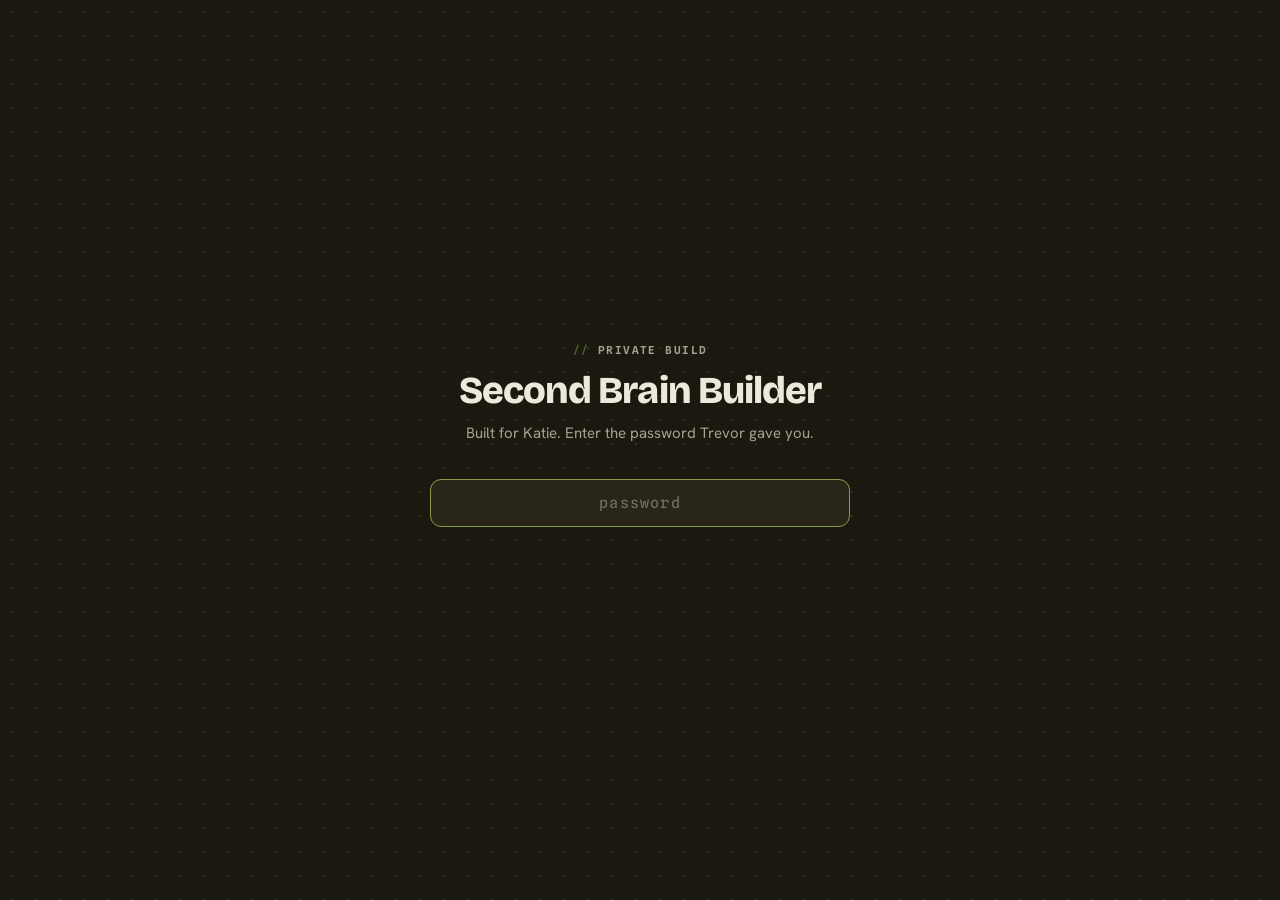
<file: katie/index.html>
<!doctype html>
<html lang="en">
<head>
<meta charset="utf-8">
<meta name="viewport" content="width=device-width, initial-scale=1">
<meta name="robots" content="noindex, nofollow">
<title>Second Brain Builder</title>
<link rel="preconnect" href="https://fonts.googleapis.com">
<link rel="preconnect" href="https://fonts.gstatic.com" crossorigin>
<link rel="stylesheet" href="../core/core.css">
</head>
<body>

<!-- ============ GATE — client-side curtain, not a lock ============ -->
<div id="gate">
  <div class="dots"></div>
  <div class="box">
    <div class="eyebrow" style="color:var(--text-on-dark-faint);margin-bottom:16px">Private build</div>
    <h1>Second Brain Builder</h1>
    <p>Built for Katie. Enter the password Trevor gave you.</p>
    <input id="pw" type="password" autocomplete="off" placeholder="password" aria-label="password">
    <div class="err" id="gerr"></div>
  </div>
</div>

<!-- ============ APP ============ -->
<div id="app">
  <nav id="rail">
    <div class="brand">Second Brain<br>Builder</div>
    <div class="brandsub">Katie · Technology Integration</div>
    <ol id="railsteps"></ol>
    <div class="foot">
      Answers save in this browser.<br>
      <button id="reset">Start over</button>
    </div>
  </nav>

  <main id="main">
    <div class="ground"></div>
    <div class="wrap">

      <!-- ---------- 0. WHAT THIS IS ---------- -->
      <section class="step on" data-step="0">
        <div class="tape olive">Read this first</div>
        <h2 class="big">A brain that holds the <span class="hilite">thinking behind the programme.</span></h2>
        <p class="lead">Not an app. A folder of plain text files on your work Mac, plus an assistant that reads them, writes to them, and asks you the questions you'd otherwise not get around to asking yourself.</p>

        <div class="body">
          <div class="teach">
            <span class="eyebrow">Why you're getting one</span>
            <p>The technology and innovation programme is yours to grow, and most of what shapes it currently lives in three places: the shared notebook, a Google Doc somewhere, and a conversation with me. The first is solid. The second is scattered. <strong>The third does not scale, and it makes your programme depend on my availability.</strong></p>
            <p>This is the fix. Your brain arrives already knowing ELC's position on technology, the plan we've adopted, the standards we've committed to, and the decision rules I use when the plan doesn't settle a question. From there it's yours — you add what you find valuable, and it grows on your thinking, not mine.</p>
          </div>

          <p class="note">I've run this system since May 2026. The parts that survived are the boring ones — one file I read every session, one loop I run every week, one place decisions get written down. Everything clever I built got deleted. This page gives you the surviving parts.</p>

          <div class="teach">
            <span class="eyebrow">What it is not</span>
            <p>It is <strong>not a replacement for the shared notebook.</strong> That stays the curriculum record you and Goldie own together — what gets decided lives there. This is your working surface: where thinking happens before it's decided, and where your own two jobs get held apart. There's a whole chapter on the join later, because getting it wrong is the one way this causes a problem.</p>
            <p>It is also <strong>not a place for anything confidential.</strong> Chapter 5 is that rule in full, and it is not optional.</p>
          </div>

          <div class="teach dark">
            <span class="eyebrow">What this actually costs you</span>
            <p>About an hour to build, with me sitting next to you. Then roughly five minutes a day and twenty minutes once a week. If after four weeks it isn't earning that, we stop — that's a real option, not a polite one.</p>
          </div>
        </div>
        <div class="nav"><div class="spacer"></div><span class="stepcount"></span><button class="btn" data-go="1">Start →</button></div>
      </section>

      <!-- ---------- 1. TOOLS ---------- -->
      <section class="step" data-step="1">
        <div class="tape">Step one</div>
        <h2 class="big">Get the tools on your work Mac.</h2>
        <p class="lead">Three things, in this order. If any step doesn't look like what's described here, stop and ask me rather than improvising — a wrong turn early is annoying to unpick later.</p>

        <div class="body">
          <ol class="steps-list">
            <li>
              <h4>Sign in to Claude on your ELC account</h4>
              <p>Claude Pro, on <code>@elc.ac.th</code> — not a personal account. The vault this builds is a work resource and it should sit behind a work login.</p>
            </li>
            <li>
              <h4>Install Claude Code</h4>
              <p>Open <strong>Terminal</strong> (Command-Space, type "terminal", Enter). A window of plain text appears — that's normal, and you'll only ever type a handful of things into it. Paste this and press Enter:</p>
              <pre class="cmd">curl -fsSL https://claude.ai/install.sh | bash</pre>
              <p>Then type <code>claude</code> and press Enter. It will ask you to sign in — use the ELC account from step one.</p>
            </li>
            <li>
              <h4>Make the folder, inside Google Drive</h4>
              <p>In Finder, open your <strong>Google Drive</strong> folder and make a new folder there. That's the whole backup plan: everything the brain writes syncs to Drive automatically, so there is no separate thing to remember.</p>
              <div class="decide" style="margin:12px 0 0">
                <div class="q"><span class="num">Q1</span>What should the folder be called?</div>
                <p class="help">Lowercase, no spaces. You'll type it occasionally, so keep it short.</p>
                <input type="text" class="mono" data-k="vault" placeholder="brain" maxlength="24">
              </div>
            </li>
            <li>
              <h4>Point Terminal at it</h4>
              <p>Back in Terminal, type <code>cd</code> and a space — then <strong>drag the folder from Finder onto the Terminal window</strong> and press Enter. That saves you typing the path. Then:</p>
              <pre class="cmd">claude</pre>
              <p>You're in. Everything from here happens by talking to it in normal sentences.</p>
            </li>
          </ol>

          <p class="note">You will not break anything. Every file it makes is plain text, every version is saved, and nothing it does is hidden from you — you can open any of it in Finder and read it like a note.</p>
        </div>
        <div class="nav"><button class="btn ghost" data-go="0">← Back</button><div class="spacer"></div><span class="stepcount"></span><button class="btn" data-go="2">Next →</button></div>
      </section>

      <!-- ---------- 2. THE SHAPE ---------- -->
      <section class="step" data-step="2">
        <div class="tape">Step two</div>
        <h2 class="big">The shape of it.</h2>
        <p class="lead">Four ideas. Everything else in this build is one of these four applied somewhere.</p>

        <div class="body">
          <div class="teach">
            <span class="eyebrow">One file it reads every single session</span>
            <p><code>hot.md</code> — what's live right now. Newest at the top, one block per session. It's the first thing the assistant reads, every time, so you never start a conversation by re-explaining where things are.</p>
            <p>When it gets long, the closed weeks move into <code>recaps/</code>. <strong>Stale is worse than empty</strong> — a page that's quietly six weeks out of date will confidently tell you the wrong thing.</p>
          </div>

          <div class="teach">
            <span class="eyebrow">One fact, one place</span>
            <p>Every fact lives in exactly one file, and everything else points at it. The moment a number or a date exists in two places, one of them is wrong and you won't know which.</p>
            <p>This is why the brain <strong>points at the shared notebook rather than copying from it.</strong> Curriculum truth lives there. Your brain holds the thinking and links to the record.</p>
          </div>

          <div class="teach">
            <span class="eyebrow">Written for a machine to retrieve, not a human to admire</span>
            <p>No dashboards, no pretty tables you maintain by hand, no page that exists so somebody can be impressed by it. Dense, current, factual. If nothing would break by deleting a file, delete it.</p>
          </div>

          <div class="teach dark">
            <span class="eyebrow">It asks, you decide</span>
            <p>The assistant never writes to a file without proposing it first and waiting for your yes. One question at a time — never a list. That rule is what makes it safe to let it touch your work at all.</p>
          </div>
        </div>
        <div class="nav"><button class="btn ghost" data-go="1">← Back</button><div class="spacer"></div><span class="stepcount"></span><button class="btn" data-go="3">Next →</button></div>
      </section>

      <!-- ---------- 3. ONE WORD ---------- -->
      <section class="step" data-step="3">
        <div class="tape">Step three</div>
        <h2 class="big">One word for the next hundred days.</h2>
        <p class="lead">Every routine checks itself against this word. It's the difference between a brain that files things and a brain that tells you when you're drifting.</p>

        <div class="body">
          <div class="teach">
            <span class="eyebrow">Why one word</span>
            <p>A list of priorities can't referee a decision — everything on it is a priority. One word can. When the week has too much in it, the word is what decides which thing gets dropped, and it makes that call the same way twice.</p>
          </div>

          <div class="decide">
            <div class="q"><span class="num">Q2</span>Which one?</div>
            <p class="help">These are drawn from what the programme actually needs this year. Pick one, or write your own.</p>
            <div class="cards two" data-radio="star">
              <label class="opt"><input type="radio" name="star" value="Progression"><span class="box round"></span><span><span class="lbl">Progression <span class="rec">Suggested</span></span><span class="sub">The thing the programme most visibly lacks: a stated theory of what develops across the years.</span></span></label>
              <label class="opt"><input type="radio" name="star" value="Evidence"><span class="box round"></span><span><span class="lbl">Evidence</span><span class="sub">Nothing changes without something real to justify it. Capture as you go.</span></span></label>
              <label class="opt"><input type="radio" name="star" value="Sequence"><span class="box round"></span><span><span class="lbl">Sequence</span><span class="sub">Order before content. What comes before what, and why that order.</span></span></label>
              <label class="opt"><input type="radio" name="star" value="__custom"><span class="box round"></span><span><span class="lbl">My own word</span><span class="sub">Write it below.</span></span></label>
            </div>
            <div data-showif="star=__custom" style="margin-top:12px">
              <input type="text" data-k="starCustom" placeholder="Your word">
            </div>
          </div>

          <div class="decide">
            <div class="q"><span class="num">Q3</span>Say what it means, in one sentence.</div>
            <p class="help">This goes in the rules file and gets read back to you when something's slipping. Write it as a test you could fail, not a value you hold.</p>
            <textarea data-k="starLine" placeholder="e.g. No year band gets planned without saying what it builds on and what it feeds."></textarea>
          </div>
        </div>
        <div class="nav"><button class="btn ghost" data-go="2">← Back</button><div class="spacer"></div><span class="stepcount"></span><button class="btn" data-go="4">Next →</button></div>
      </section>

      <!-- ---------- 4. THE LOOP ---------- -->
      <section class="step" data-step="4">
        <div class="tape">Step four</div>
        <h2 class="big">The loop that makes it a brain.</h2>
        <p class="lead">Four routines. You type a slash command, it does the rest. This is the whole system — everything else is furniture.</p>

        <div class="body">
          <div class="teach">
            <span class="eyebrow">/start — the morning brief</span>
            <p>Reads the hot file, sweeps anything you threw in overnight, and gives you a short brief: what's live, what's at risk, what's gone quiet. Read it standing up.</p>
          </div>

          <div class="teach">
            <span class="eyebrow">/close — the grill</span>
            <p>The one that does the real work. It doesn't ask "how was your day" and file the answer — it <strong>interrogates</strong> you against what's already written down. <em>"You planned three Y5 sessions around the Arduino sequence and the map still says that band is unknown. Which is true?"</em></p>
            <p>One question at a time, maximum eight, and it writes each answer into the record as it lands. This is where a folder of notes becomes something that knows things.</p>
          </div>

          <div class="teach">
            <span class="eyebrow">/save — after anything that mattered</span>
            <p>A conversation with Goldie, a decision in a meeting, a thread you don't want to lose. It reads back through what you told it and files the decisions, commitments and new names in the right places.</p>
          </div>

          <div class="teach dark">
            <span class="eyebrow">/week-close and /week-plan</span>
            <p>The week grill asks the honest question: <em>which part of this got no attention at all, and was that a choice or a drift?</em> The plan sets a thesis for the week — one sentence on what the week is actually for — and then walks everything outstanding, one at a time.</p>
          </div>

          <div class="decide">
            <div class="q"><span class="num">Q4</span>How often should the grill run?</div>
            <p class="help">Your day is classroom-shaped, not meeting-shaped, so a nightly interrogation may be more than the day can feed. Be honest about which of these you'd actually do.</p>
            <div class="cards" data-radio="close">
              <label class="opt"><input type="radio" name="close" value="weekly"><span class="box round"></span><span><span class="lbl">Weekly only <span class="rec">Suggested</span></span><span class="sub">One proper grill at the end of the week. Days get a two-line note when something happens, and that's it.</span></span></label>
              <label class="opt"><input type="radio" name="close" value="daily"><span class="box round"></span><span><span class="lbl">Daily</span><span class="sub">Every teaching day. Sharper record, but it needs five minutes you may not have at 4pm.</span></span></label>
              <label class="opt"><input type="radio" name="close" value="both"><span class="box round"></span><span><span class="lbl">Both, with a quick version</span><span class="sub">A short daily note, plus the full grill weekly. More commands to remember.</span></span></label>
            </div>
          </div>

          <div class="decide">
            <div class="q"><span class="num">Q5</span>Which day closes the week?</div>
            <p class="help">The week grill and the week plan can be the same sitting or split across the weekend.</p>
            <div class="cards two" data-radio="weekday">
              <label class="opt"><input type="radio" name="weekday" value="Friday"><span class="box round"></span><span><span class="lbl">Friday — both <span class="rec">Suggested</span></span><span class="sub">Close and plan in one sitting while the week is fresh. Nothing hangs over the weekend.</span></span></label>
              <label class="opt"><input type="radio" name="weekday" value="Friday+Sunday"><span class="box round"></span><span><span class="lbl">Close Friday, plan Sunday</span><span class="sub">A night between looking back and deciding forward.</span></span></label>
            </div>
          </div>

          <div class="decide">
            <div class="q"><span class="num">Q6</span>Anything else worth having on day one?</div>
            <p class="help">All cheap. Anything skipped can be added later by asking Claude for it in plain words.</p>
            <div class="cards" data-check="addons">
              <label class="opt"><input type="checkbox" value="capture"><span class="box"></span><span><span class="lbl">Capture inbox <span class="rec">Suggested</span></span><span class="sub">An <code>_inbox</code> folder to throw things into unfiled — a thought, a link, a photo of a whiteboard. Every routine sweeps it and asks where each thing belongs.</span></span></label>
              <label class="opt"><input type="checkbox" value="decisions"><span class="box"></span><span><span class="lbl">Decision log <span class="rec">Suggested</span></span><span class="sub">One dated file per real decision — what was decided, why, <strong>and what you rejected</strong>. The last part is the one you go back for.</span></span></label>
              <label class="opt"><input type="checkbox" value="prep"><span class="box"></span><span><span class="lbl">Meeting prep <span class="rec">Suggested</span></span><span class="sub"><code>/prep</code> before a conversation: who they are, what was last said, what's owed in each direction, and the three things you need out of it.</span></span></label>
              <label class="opt"><input type="checkbox" value="observation"><span class="box"></span><span><span class="lbl">Classroom observation capture</span><span class="sub"><code>/observed</code> — a fast way to log what actually happened with children and materials, in the moment, before the detail goes.</span></span></label>
            </div>
          </div>
        </div>
        <div class="nav"><button class="btn ghost" data-go="3">← Back</button><div class="spacer"></div><span class="stepcount"></span><button class="btn" data-go="5">Next →</button></div>
      </section>

      <!-- ---------- 5. WHERE IT STOPS ---------- -->
      <section class="step" data-step="5">
        <div class="tape">Step five</div>
        <h2 class="big">Where the brain stops.</h2>
        <p class="lead">This chapter has no questions in it. These rules go into your build whatever you choose elsewhere, because they're what makes a brain on a school machine a reasonable thing to have.</p>

        <div class="body">
          <div class="teach dark">
            <span class="eyebrow">Never goes in — no exceptions</span>
            <ul>
              <li><strong>Anything safeguarding.</strong> Not a summary, not a note-to-self, not an initial. It has its own route and this is not it.</li>
              <li><strong>Anything HR.</strong> Pay, contracts, performance, anything about a colleague you wouldn't say to their face in a meeting.</li>
              <li><strong>Named children with anything attached.</strong> A child's name plus a difficulty, a diagnosis, a family circumstance — that belongs in the school's systems, not in a folder on your Mac.</li>
              <li><strong>Anything a parent shared in confidence.</strong></li>
            </ul>
            <p>The test is simple: <em>would you be comfortable if this file were read out?</em> If you hesitate, it doesn't go in.</p>
          </div>

          <div class="teach">
            <span class="eyebrow">The pointer rule — how to keep the useful part</span>
            <p>You often need to <em>remember that something exists</em> without recording what it says. So the brain holds the pointer and the shape, never the contents.</p>
            <p>Write <em>"assistive tech route for one Y2 child — notes in the SSW system, review with the coordinator in October"</em>. Not the child, not the condition, not the detail. You keep the thread; the sensitive part stays where it belongs. Your build will have this rule written into its own rules file, and the assistant will push back if you drift over the line.</p>
          </div>

          <div class="teach">
            <span class="eyebrow">Anonymous is fine, and it's most of what you need</span>
            <p><em>"Three children in the group couldn't get the crocodile clips to hold, so the build stalled before the idea did"</em> is a real, useful observation with nobody identified in it. Almost all pedagogical evidence works like this. Write the pattern, not the person.</p>
          </div>

          <div class="teach">
            <span class="eyebrow">Where the vault lives, and who can see it</span>
            <p>Your ELC Google Drive, on your work account. Not a personal Drive, not iCloud, not Dropbox. It's a work resource on a work machine backed up to a work account — which is what makes it defensible if anyone ever asks, and IT reviews the whole setup before you start.</p>
          </div>
        </div>
        <div class="nav"><button class="btn ghost" data-go="4">← Back</button><div class="spacer"></div><span class="stepcount"></span><button class="btn" data-go="6">Next →</button></div>
      </section>

      <!-- ---------- 6. TWO HATS ---------- -->
      <section class="step" data-step="6">
        <div class="tape olive">Built for your job</div>
        <h2 class="big">You wear two hats. The brain should <span class="hilite">know which one you're in.</span></h2>
        <p class="lead">You teach K1, and you lead technology integration across the school. Those are two different jobs with two different rhythms, and most of the mess of holding both comes from them being tangled in the same notebook.</p>

        <div class="body">
          <div class="teach">
            <span class="eyebrow">Why split them</span>
            <p>The teaching lane runs daily, is full of specifics, and mostly matters this week. The lead lane runs in months, is full of architecture, and mostly matters next year. Filed together, the second gets buried by the volume of the first — <strong>which is exactly how a leadership brief quietly turns into an admin log.</strong></p>
            <p>Split, each lane can be asked its own question. <em>"What's live in K1 this week?"</em> and <em>"What has moved on progression since June?"</em> stop competing for the same shelf.</p>
          </div>

          <div class="decide">
            <div class="q"><span class="num">Q7</span>Your lanes.</div>
            <p class="help">Two are seeded. Add any others you genuinely hold — click one to switch it off, × to remove.</p>
            <div class="chips" data-chips="lanes"></div>
            <div class="addrow"><input type="text" data-chip-add="lanes" placeholder="Add a lane…"><button class="btn ghost" data-chip-btn="lanes">Add</button></div>
          </div>

          <div class="decide">
            <div class="q"><span class="num">Q8</span>When you capture something, how should it decide which lane it belongs in?</div>
            <p class="help">Some things are obviously one or the other. Some — an observation in your own classroom that says something about progression — are genuinely both.</p>
            <div class="cards" data-radio="route">
              <label class="opt"><input type="radio" name="route" value="propose"><span class="box round"></span><span><span class="lbl">Propose, then ask <span class="rec">Suggested</span></span><span class="sub">It tells you where it thinks something goes and why, and waits for your yes. You correct it maybe twice a week and it gets better at your judgement.</span></span></label>
              <label class="opt"><input type="radio" name="route" value="ask"><span class="box round"></span><span><span class="lbl">Always ask, never guess</span><span class="sub">Safest, slightly more typing. Good if the two lanes overlap more than they look like they do.</span></span></label>
              <label class="opt"><input type="radio" name="route" value="both"><span class="box round"></span><span><span class="lbl">File in both when it's genuinely both</span><span class="sub">One record, referenced from both lanes — never two copies. Ask for this when an observation carries real weight for the architecture.</span></span></label>
            </div>
          </div>

          <div class="teach dark">
            <span class="eyebrow">One thing your brain will deliberately not decide for you</span>
            <p>There are two live answers to how you and Goldie divide the work — the Technology Plan splits you by <strong>year band</strong>, the brain charter splits you by <strong>function</strong>. Both are written down and neither has been chosen.</p>
            <p><strong>Your build will hold both and take neither.</strong> That call is yours and Goldie's to make together, and a tool that quietly settled it while you weren't looking would be doing something it has no business doing.</p>
          </div>
        </div>
        <div class="nav"><button class="btn ghost" data-go="5">← Back</button><div class="spacer"></div><span class="stepcount"></span><button class="btn" data-go="7">Next →</button></div>
      </section>

      <!-- ---------- 7. SOURCES ---------- -->
      <section class="step" data-step="7">
        <div class="tape olive">Built for your job</div>
        <h2 class="big">What it knows before you type anything.</h2>
        <p class="lead">Your brain doesn't start empty. It starts with the corpus behind the programme — ELC's stated position, the plan, the standards, the sequence we're borrowing from, and the decision rules I use when none of those settle a question.</p>

        <div class="body">
          <div class="teach">
            <span class="eyebrow">How this works</span>
            <p>These live as Google Docs in ELC Drive. Your build's first job is to read them and write itself a short distilled note on each — <strong>not copy them.</strong> They stay where they are, owned by the school, and your brain points at them. When one gets updated, it's still the source of truth and your brain re-reads it.</p>
            <p>Open any of them now if you want to see what you're inheriting.</p>
          </div>

          <div class="decide">
            <div class="q"><span class="num">Q9</span>Which of these go in on day one?</div>
            <p class="help">All ticked by default. Untick anything you'd rather come to later — nothing here is load-bearing for the build itself.</p>
            <div class="cards" data-check="sources" id="seedmount"></div>
          </div>

          <div class="teach">
            <span class="eyebrow">Now the part that makes it yours</span>
            <p>The corpus above is <em>my</em> read of the programme. A brain built only on it would be a very good copy of my thinking, which is not what either of us wants.</p>
            <p>So: <strong>add what you find valuable, and say why.</strong> The why matters more than the what — a source with a line explaining what you expect to get from it gets used properly. A source dropped in with no note gets cited at random.</p>
          </div>

          <div class="decide">
            <div class="q"><span class="num">Q10</span>Your own sources.</div>
            <p class="help">Anything: a book you teach from, a framework you trust, a Drive doc, a site, a colleague's planning you learn from. Name it, then say in one line what you want it for.</p>
            <div class="chips" data-chips="mine"></div>
            <div class="addrow" style="flex-direction:column;gap:9px">
              <input type="text" data-chip-add="mine" placeholder="Source — e.g. Development Matters, or a Drive doc">
              <div class="addrow">
                <input type="text" data-chip-why="mine" placeholder="What you want from it — e.g. the early-years progression Ontario doesn't cover">
                <button class="btn ghost" data-chip-btn="mine">Add</button>
              </div>
            </div>
          </div>

          <p class="note">Don't try to fill this now. Two or three you already know you want is plenty — the rest arrive when a real question makes you go looking, and that's the right way round.</p>
        </div>
        <div class="nav"><button class="btn ghost" data-go="6">← Back</button><div class="spacer"></div><span class="stepcount"></span><button class="btn" data-go="8">Next →</button></div>
      </section>

      <!-- ---------- 8. STAGING → PUBLISH ---------- -->
      <section class="step" data-step="8">
        <div class="tape olive">Built for your job</div>
        <h2 class="big">Drafts here. <span class="hilite">Decided there.</span></h2>
        <p class="lead">This is the one rule that keeps your brain and the shared notebook from turning into two competing versions of the truth. It's short, and it's worth reading twice.</p>

        <div class="body">
          <div class="teach dark">
            <span class="eyebrow">The rule</span>
            <p><strong>Your technology lane is where thinking happens. The shared notebook is where things get decided.</strong> Nothing is settled because it's written in your brain — it's settled when it's published into the shared record where Goldie can see it, argue with it, and build on it.</p>
          </div>

          <div class="teach">
            <span class="eyebrow">What goes wrong without it</span>
            <p>Quietly and over about six weeks: the good thinking accumulates in the fast private tool, the shared notebook stops being where the answers are, and Goldie is working from a record that's no longer true. Nobody decides this. It just happens, because the private tool is more convenient.</p>
            <p>So the brain runs the publish step <em>for</em> you — it tracks what's been staged, and at the cadence you set below it shows you the list and asks what's ready.</p>
          </div>

          <div class="decide">
            <div class="q"><span class="num">Q11</span>How often should it push you to publish?</div>
            <p class="help">This is the moment where private thinking becomes shared record. Too rare and the notebook goes stale; too often and you're publishing half-formed things.</p>
            <div class="cards" data-radio="publish">
              <label class="opt"><input type="radio" name="publish" value="monthly"><span class="box round"></span><span><span class="lbl">Monthly <span class="rec">Suggested</span></span><span class="sub">Matches the sprint rhythm the shared brain already runs on. Long enough that what you publish has settled.</span></span></label>
              <label class="opt"><input type="radio" name="publish" value="fortnightly"><span class="box round"></span><span><span class="lbl">Fortnightly</span><span class="sub">Tighter. Better while the two of you are actively building something together.</span></span></label>
              <label class="opt"><input type="radio" name="publish" value="ondemand"><span class="box round"></span><span><span class="lbl">When something's ready</span><span class="sub">No cadence — it prompts when a staged item has stopped changing. Relies on you noticing.</span></span></label>
            </div>
          </div>

          <div class="teach">
            <span class="eyebrow">The other direction, said plainly</span>
            <p>If this system turns out to be a better place for the two of you to work than the shared notebook, <strong>that's an allowed outcome</strong> — but it's a decision you and Goldie make and write down, not something that's allowed to happen by drift. Your brain will flag it if it notices the shared record going quiet while yours fills up.</p>
          </div>
        </div>
        <div class="nav"><button class="btn ghost" data-go="7">← Back</button><div class="spacer"></div><span class="stepcount"></span><button class="btn" data-go="9">See my blueprint →</button></div>
      </section>

      <!-- ---------- 9. BLUEPRINT ---------- -->
      <section class="step" data-step="9">
        <div class="tape olive">Last step</div>
        <h2 class="big">Your blueprint.</h2>
        <p class="lead">Everything you chose, written as one instruction file. You hand it to Claude Code and it builds the whole thing while you watch.</p>

        <div class="body">
          <div class="summary" id="summary"></div>

          <div id="bp">
            <div class="bar"><span class="dot"></span><span class="dot"></span><span class="dot"></span><span class="name">BLUEPRINT.md</span><span class="len" id="bplen"></span></div>
            <pre id="bptext"></pre>
          </div>
          <div class="dl">
            <button class="btn spark" id="dlbtn">Download BLUEPRINT.md</button>
            <button class="btn ghost" id="cpbtn">Copy it instead</button>
            <span class="ok" id="dlok"></span>
          </div>

          <div class="rule"></div>

          <ol class="steps-list">
            <li>
              <h4>Put it in the folder</h4>
              <p>Drag <code>BLUEPRINT.md</code> from Downloads into your brain folder in Google Drive.</p>
            </li>
            <li>
              <h4>Open Claude Code there</h4>
              <pre class="cmd" id="cdcmd"></pre>
            </li>
            <li>
              <h4>Say this</h4>
              <pre class="cmd">Read BLUEPRINT.md and build my second brain exactly as it describes.
Show me what you made when you're done.</pre>
              <p>It works for a few minutes, making files and explaining as it goes. Watch it — that's the lesson. When it asks you something, answer in normal words.</p>
            </li>
            <li>
              <h4>Run your first morning</h4>
              <pre class="cmd">/start</pre>
              <p>Day one it'll be thin, because it only knows what it just read. Run your first close and it's already sharper.</p>
            </li>
          </ol>

          <p class="note">Give it four weeks. The first few days feel like typing into a void — that's the brain filling up. Then it starts telling you things you'd genuinely stopped tracking, and that's when it earns the hour.</p>

          <div class="teach dark">
            <span class="eyebrow">If you get stuck</span>
            <p>Ask Claude Code itself first — <em>"I don't understand what just happened, explain it to me like I've never used this before"</em> works better than you'd expect. It knows what it just did to your files.</p>
            <p>Then come and find me. Nothing here can break in a way we can't fix: every file is plain text, and everything is backed up to Drive as it's written.</p>
          </div>
        </div>
        <div class="nav"><button class="btn ghost" data-go="8">← Back to questions</button><div class="spacer"></div><span class="stepcount"></span></div>
      </section>

    </div>
  </main>
</div>

<script>
/* ============================================================
   SEAT — Katie · K1 Educator & Technology Integration Lead
   ============================================================ */

/* Seed corpus. Docs live in ELC Drive; the brain reads and distils, never copies.
   Links are access-controlled by Drive — a URL here grants nobody anything. */
const SEED = [
  { id:'01', t:'Charter — what the shared brain is for',        url:'https://docs.google.com/document/d/1OiP45mAqV1DavYwKkA_WDockE0_fLKhpiJ9LOHQNRrg/edit',
    why:'The mission, the low-tech decision rule, and who has final say on what. Start here.' },
  { id:'11', t:"ELC's position on technology with children",     url:'https://docs.google.com/document/d/1ekKo_HCbwTwZlcs1EznaTPwHYvxVbQwy_wlMpuVfipE/edit',
    why:'What we told parents in May, over my name, after the Director reviewed it. Technology assists, it does not drive. This is the position you design against.' },
  { id:'13', t:'The Technology Plan and our standards',          url:'https://docs.google.com/document/d/1Zl8OGyRHiB7_kJzj1VzirMqA9wO9CWi0jZYhhS_AX68/edit',
    why:'ELC has already adopted ISTE, and the plan already names your seat. It also holds the year-band role split — one of the two live answers.' },
  { id:'14', t:'Ontario Science and Technology, Grades 1–8',     url:'https://docs.google.com/document/d/1LU7iFxEUvoA6gG5VToRvIjBtWfq0nvNrTichJ_vPg7Y/edit',
    why:'A published, ratified sequence — the answer to "what develops, and why this order?" that ISTE never gives. The single most useful document for your seat.' },
  { id:'10', t:'ELC essentials — the school in its own words',   url:'https://docs.google.com/document/d/1nfoXkQniDP4aMqwoDZgAjxXzLc17GGH86r84c948ra8/edit',
    why:'The guiding statements and the spine model, from the current Priorities rather than the older draft.' },
  { id:'12', t:'Research anchors',                               url:'https://docs.google.com/document/d/1IYmUncSMFdY_jrRcwVwLU70QBf31q8ZbqmQG7425Dgo/edit',
    why:'Fourteen anchors with what each one actually claims — plus a misattribution list, so we stop crediting Papert for things he did not say.' },
  { id:'15', t:'The ELC atelier lineage',                        url:'https://docs.google.com/document/d/1fX6f-7ZCH5WEaPCPyXqEjWcJFtXYQRanNph2HccweQc/edit',
    why:'Why a technology strand belongs in a Reggio-inspired school — the chain runs back to La Villetta, and ELC already staffs a technology atelierista. Read this one properly.' },
  { id:'17', t:'How these calls get made',                       url:'https://docs.google.com/document/d/1jAP5g3VntxxfMx23jxw4VmukeNYkDwx1Hef0yzZEyv8/edit',
    why:'Five decision rules I use when the plan does not settle a question. Written so you can make the call without me in the room.' }
];

/* render the seed as checkbox cards — one source of truth, no duplicated markup */
document.getElementById('seedmount').innerHTML = SEED.map(s => `
  <label class="opt"><input type="checkbox" value="${s.id}"><span class="box"></span><span>
    <span class="lbl">${s.t}</span>
    <span class="sub">${s.why} <a href="${s.url}" target="_blank" rel="noopener">Open →</a></span>
  </span></label>`).join('');

window.SEAT = {
  key: 'sbb_katie',
  password: 'tech@elc2026!',      // a curtain, not a lock — visible in source by design
  name: 'Katie',
  titles: ["What this is","Set up your Mac","The shape","Your one word","The loop","Where it stops","Your two hats","Your sources","Drafts & decisions","Your blueprint"],

  blank: {
    vault: "", name: "Katie",
    star: "Progression", starCustom: "", starLine: "",
    close: "weekly", weekday: "Friday",
    addons: ["capture", "decisions", "prep"],
    lanes: [
      { t: "K1 teaching", on: true, id: "k1" },
      { t: "Technology integration (K1–Y6)", on: true, id: "tech" }
    ],
    route: "propose",
    sources: SEED.map(s => s.id),
    mine: [],
    publish: "monthly"
  },

  blueprint(P, S, H) {
    const v = H.V(), n = H.NAME(), star = H.STAR();
    const lanes = H.on('lanes');
    const techLane = (S.lanes.find(l => l.id === 'tech' && l.on) || {}).t || lanes[0] || "Technology integration";
    const chosen = SEED.filter(s => S.sources.includes(s.id));
    const mine = (S.mine || []).filter(m => m.on);
    const daily = S.close === 'daily' || S.close === 'both';
    const wkClose = S.weekday === 'Friday' ? 'Friday' : 'Friday';
    const wkPlan = S.weekday === 'Friday' ? 'Friday' : 'Sunday';
    const cap = H.has('addons', 'capture'), dec = H.has('addons', 'decisions');

    P(`# Build my second brain`);
    P(``);
    P(`You are setting up my second brain in this folder. Read this whole file before you start, then build everything it describes.`);
    P(``);
    P(`I am new to Claude Code. Explain what you are doing in plain language as you go, and when a choice is genuinely mine to make, ask me — one question at a time, never a list.`);
    P(``);
    P(`---`);
    P(``);
    P(`## Who this is for`);
    P(``);
    P(`- **Name:** ${n}`);
    P(`- **Role:** K1 Educator and Technology Integration Lead at ELC International Schools, Bangkok.`);
    P(`- **My one word for this period:** ${star}`);
    if (H.STARLINE()) P(`- **What that means:** ${H.STARLINE()}`);
    P(``);
    P(`I hold two jobs at once: I teach K1, and I lead technology integration across K1–Y6. The technology curriculum is mine to grow. Trevor coaches and holds the pedagogical standard; **he does not drive this work and I do not wait on him.**`);
    P(``);
    P(`---`);
    P(``);
    P(`## 1. Folder skeleton`);
    P(``);
    P(`Create these folders and files. Do not create anything not listed here — extra structure is what kills systems like this.`);
    P(``);
    P('```');
    P(`${v}/`);
    P(`  CLAUDE.md              <- the rules, read at the start of every session`);
    P(`  hot.md                 <- what is live right now, read second, every session`);
    P(`  people.md              <- everyone the brain should know`);
    lanes.forEach(l => {
      const d = H.slug(l) + "/";
      P(`  ${d}${" ".repeat(Math.max(1, 23 - d.length))}<- ${l}`);
    });
    P(`  ${H.slug(techLane)}/staging/  <- thinking not yet published to the shared notebook`);
    P(`  sources/               <- one short distilled note per source, never a copy`);
    if (cap) P(`  _inbox/                <- throw anything in here, unfiled`);
    P(`  recaps/`);
    if (dec) P(`  decisions/             <- one file per real decision`);
    P(`  templates/`);
    P(`  .claude/`);
    P(`    skills/grill-engine.md`);
    P(`    commands/            <- one file per routine`);
    P('```');
    P(``);
    P(`Each lane folder gets one page inside it named after the folder, with these sections and nothing else:`);
    P(``);
    P(`\`## What this is\` · \`## Who owns what\` · \`## Current state\` · \`## Open threads\` · \`## Decisions\``);
    P(``);
    P(`Fill in what you can infer from this blueprint; leave the rest as short honest placeholders like \`_not yet captured_\`. **Never invent facts about my work, and never invent coherence** — where something is missing, write \`gap\` if we know it should be there and \`unknown\` if nobody has looked yet.`);
    P(``);
    P(`---`);
    P(``);
    P(`## 2. CLAUDE.md — write this file exactly`);
    P(``);
    P('```markdown');
    P(`# ${n}'s brain`);
    P(``);
    P(`## First action every session`);
    P(`Read \`hot.md\` before doing anything else. It carries everything from the last session.`);
    P(``);
    P(`## Who I am`);
    P(`${n} — K1 Educator and Technology Integration Lead, ELC International Schools Bangkok.`);
    P(`Two jobs, deliberately held apart: **teaching K1**, and **leading technology integration K1–Y6**.`);
    P(`Trevor coaches and holds the standard. He does not drive this work. Never park a decision on the grounds that he has not weighed in.`);
    P(``);
    P(`## My one word: ${star}`);
    if (H.STARLINE()) P(`${H.STARLINE()}`);
    P(``);
    P(`Check every routine against it. If the week's work does not serve it, say so plainly.`);
    P(``);
    H.BP.hardRules(P);
    P(`7. **Never invent coherence.** An honest \`gap\` is worth more than a plausible-sounding plan. If the record does not say something, write that it does not.`);
    P(``);
    P(`## HARD — what never goes in these files`);
    P(`These are not preferences. They are the condition of this brain existing on a school machine.`);
    P(``);
    P(`- **Nothing safeguarding.** Not a summary, not a note-to-self, not an initial.`);
    P(`- **Nothing HR.** Pay, contracts, performance, anything about a colleague I would not say to their face.`);
    P(`- **No named child with anything attached** — no name plus a difficulty, diagnosis or family circumstance. That lives in the school's systems.`);
    P(`- **Nothing a parent shared in confidence.**`);
    P(``);
    P(`**The pointer rule.** Where I need to remember that something exists, hold the pointer and the shape, never the contents: *"assistive tech route for one Y2 child — notes in the SSW system, review with the coordinator in October."* Anonymous pedagogical observation is fine and is most of what I need — write the pattern, not the person.`);
    P(``);
    P(`If I start writing something that crosses this line, stop me and say which rule it hits. Do not quietly file it.`);
    P(``);
    P(`## Where truth lives — never duplicate these`);
    P(`- **The shared Technology & Innovation notebook (NotebookLM + ELC Drive)** — the curriculum record, owned jointly with Goldie. Decided things live there. This brain points at it and never keeps a second copy.`);
    P(`- **The lesson planning sheets** — the live weekly plan. Read from them, do not restate them.`);
    P(`- **ELC Drive** — the source documents. Distil, link, never copy.`);
    P(``);
    P(`## The role split — hold both, choose neither`);
    P(`There are two live answers to how Katie and Goldie divide the work:`);
    P(`- **By year band** (the Technology Plan): Katie K1–Y2, Goldie Y3–Y6.`);
    P(`- **By function** (the brain charter): Katie progression architecture, Goldie live lesson design.`);
    P(``);
    P(`Both are written down and neither has been chosen. **This is Katie's and Goldie's decision together.** Present both when it is relevant; never assume one. When it is settled, record it and correct whichever document is then wrong.`);
    P(``);
    H.BP.hotDiscipline(P);
    P(``);
    P(`## Lanes`);
    lanes.forEach(l => P(`- **${l}** — \`${H.slug(l)}/\``));
    if (S.route === 'ask') P(`\nWhen filing anything, always ask which lane it belongs in. Never guess.`);
    else if (S.route === 'both') P(`\nPropose a lane and wait for my yes. When something genuinely serves both lanes, keep **one** record and reference it from the other — never two copies.`);
    else P(`\nPropose which lane something belongs in and why, then wait for my yes. Learn from my corrections.`);
    P(``);
    P(`## Backup`);
    P(`This folder sits inside Google Drive, so everything written here syncs to my ELC account automatically. There is no separate backup step and no git remote. Never push this anywhere.`);
    P('```');
    P(``);
    P(`---`);
    P(``);
    P(`## 3. hot.md — start it like this`);
    P(``);
    P('```markdown');
    P(`# hot`);
    P(``);
    P(`## ${"{today's date}"} | Brain built`);
    P(`- ⭐ Second brain set up. Lanes: ${lanes.join(" · ")}.`);
    P(`- 📌 One word: ${star}${H.STARLINE() ? " — " + H.STARLINE() : ""}`);
    P(`- ⚠️ Nothing captured yet. First real ${daily ? "close" : "week close"} at the end of ${daily ? "today" : "this week"}.`);
    P(``);
    P(`## 🔭 Live right now`);
    P(`_Filled in by the first close._`);
    P(``);
    P(`## 📎 Staged, not yet published`);
    P(`_Thinking in the ${techLane} lane that has not reached the shared notebook._`);
    P('```');
    P(``);
    P(`---`);
    P(``);
    P(`## 4. The seed sources — read these first`);
    P(``);
    P(`Before anything else, read each of these and write **one short distilled note per source** into \`sources/\`, named after the document. A note is: what this is · what it claims · what it is useful for · what it does not answer. **Three hundred words maximum. Never copy the document.**`);
    P(``);
    chosen.forEach(s => { P(`- **${s.t}** — ${s.url}`); P(`  ${s.why}`); });
    if (mine.length) {
      P(``);
      P(`Then mine, which I have chosen myself:`);
      P(``);
      mine.forEach(m => P(`- **${m.t}**${m.why ? ` — ${m.why}` : ""}`));
    }
    P(``);
    P(`When you have read them, tell me in **five lines**: what the corpus agrees on, and the one place two sources genuinely conflict. Do not smooth over the conflict — it is the most useful thing in there.`);
    P(``);
    P(`Adding a source later is a real step, not a drag-and-drop: I say what I want from it, you read it, you write the note, and the note says what it is for. **A source with no stated purpose gets cited at random, which is worse than not having it.**`);
    P(``);
    P(`---`);
    P(``);
    P(`## 5. The grill engine`);
    P(``);
    P(`Write this to \`.claude/skills/grill-engine.md\`. Every routine reads it first. It is the core of how the brain talks to me.`);
    P(``);
    H.BP.grillEngine(P, n, [
      `**Claims the record contradicts** — I say a band is planned, the map still says \`unknown\`.`,
      `**Thinking that has been staged for weeks and never published** to the shared notebook.`,
      `**Decisions that happened but were never written down** — a conversation with Goldie, a call in a meeting.`,
      `**Sequence questions I have avoided** — what does this year build on, and what does it feed?`,
      `**A tool that entered a lesson without earning its place** — which of the four tests did it pass?`,
      `**Where the week actually went** versus what I said mattered.`
    ], {
      good: "You planned three Y5 sessions off the Arduino sequence this week, and the progression map still has that band as unknown. Either the sequence is real and undocumented, or the planning is running ahead of the architecture. Which is it?",
      weak: "Any updates on Y5?"
    });
    P(``);
    P(`---`);
    P(``);
    P(`## 6. The routines`);
    P(``);
    P(`Write each as a file in \`.claude/commands/\`. Each one starts by reading the grill engine, then \`hot.md\`.`);
    P(``);
    P(`### \`/start\` — the morning brief`);
    P(``);
    P(`1. Read \`hot.md\`.`);
    if (cap) P(`2. Sweep \`_inbox/\`. For each item: show me one line of it and where you think it belongs, wait for my yes, move it, confirm what moved. If you cannot tell, leave it and say so — never bury it.`);
    P(`${cap ? 3 : 2}. Ask what is on today. One question. Wait.`);
    P(`${cap ? 4 : 3}. Output the brief, sections omitted when genuinely empty:`);
    P(``);
    P('```');
    P(`## 🔥 In flight`);
    P(`[what is live, per lane]`);
    P(``);
    P(`## 📅 Today`);
    P(`[what is on, flagged if it needs prep]`);
    P(``);
    P(`## ⚠️ Watch`);
    P(`[at risk, gone quiet, waiting on me]`);
    P(``);
    P(`## 📎 Staged`);
    P(`[thinking that has not reached the shared notebook, and how long it has sat]`);
    P('```');
    P(``);
    P(`Short enough to read standing up. No pleasantries.`);
    P(``);

    if (daily) {
      P(`### \`/close\` — end of the teaching day`);
      P(``);
      P(`Short by design. Ask what happened, write it into \`recaps/YYYY-MM-DD.md\`, update \`hot.md\`. **Two questions maximum** — the real interrogation is the week close. If nothing happened worth recording, say so and write nothing.`);
      P(``);
    }
    {
      P(`### \`/week-close\` — the grill, ${wkClose}`);
      P(``);
      P(`This is the one that does the work. It runs every week without exception${daily ? `, and it builds on the daily notes rather than repeating them` : ``}. Do not rush it.`);
      P(``);
      P(`1. Read the week's notes, \`hot.md\`, the staging folder, and last week's plan.`);
      if (cap) P(`2. Sweep \`_inbox/\` first, the same way as \`/start\`.`);
      P(`${cap ? 3 : 2}. Grill using the engine — three to eight questions, one at a time, writing each answer into \`recaps/YYYY-WNN.md\` as it lands and showing me the line you wrote.`);
      P(`${cap ? 4 : 3}. Ask the honest one every week: **which lane got no attention at all, and was that a choice or a drift?**`);
      P(`${cap ? 5 : 4}. Ask what in \`${H.slug(techLane)}/staging/\` has stopped changing and is ready to publish.`);
      if (dec) P(`${cap ? 6 : 5}. If something this week was **hard to reverse, would puzzle a future reader, and had real alternatives**, offer to log it in \`decisions/\` — what was decided · why · what was rejected and why · what happens next. Fails any of the three tests, do not log it. The log stays thin on purpose.`);
      P(`${(cap ? 6 : 5) + (dec ? 1 : 0)}. Update \`hot.md\`. Report back in five lines or fewer.`);
      P(``);
      P(`### \`/week-plan\` — ${wkPlan}`);
      P(``);
      P(`1. Read the latest week close and \`hot.md\`.`);
      P(`2. Propose a **thesis for the week** — one sentence on what this week is actually for — then the three things that must move, one line of reasoning each drawn from the files. Wait for me to confirm or swap.`);
      P(`3. Walk what is outstanding one item at a time. For each, propose exactly one of: **mine this week · push to a named week · goes to [person] · consciously dropped.** Wait for my yes on each. Never batch them.`);
      P(`4. Write the plan into \`recaps/\`. Update \`hot.md\`.`);
      P(``);
    }

    H.BP.saveCmd(P);
    P(``);

    P(`### \`/publish\` — ${S.publish === 'monthly' ? 'monthly' : S.publish === 'fortnightly' ? 'every two weeks' : 'when something is ready'}`);
    P(``);
    P(`The step that keeps the shared notebook true.`);
    P(``);
    P(`1. List everything in \`${H.slug(techLane)}/staging/\` with how long each item has sat there.`);
    P(`2. For each, ask one question: **is this ready to be part of the shared record, or is it still thinking?** Wait for my answer on each. Never batch.`);
    P(`3. For anything ready, draft the entry in the shape the shared notebook uses — the ledgers take a dated heading and a short block, newest on top — and show it to me. **I paste it in myself.** You never write to the shared notebook.`);
    P(`4. Move published items out of staging into the lane proper, with a line saying when they were published.`);
    P(`5. If nothing has been published in **two cycles**, say so plainly. That is the drift this whole rule exists to catch — a private brain quietly becoming the real record while the shared one goes stale.`);
    if (S.publish === 'ondemand') P(``), P(`I have not set a cadence, so prompt me when a staged item has stopped changing for two weeks.`);
    P(``);

    if (H.has('addons', 'prep')) {
      P(`### \`/prep\` — before a conversation`);
      P(``);
      P(`I will say \`/prep\` and who it is with. Then: who they are and what they own · what was last said and when · what is owed in each direction · what is live in the related lane · **the three things I need out of this** · anything I should be ready to be asked. One page, no filler. Afterwards, remind me to run \`/save\`.`);
      P(``);
    }
    if (H.has('addons', 'observation')) {
      P(`### \`/observed\` — capture what actually happened`);
      P(``);
      P(`For the moment after a session, while the detail is still there. Ask three questions and no more: **what did the children do that I did not plan for · what did the material make possible or refuse · what would I change next time.**`);
      P(``);
      P(`Write it into the relevant lane with the date, the year band and the materials involved. **No child is named.** Write the pattern, not the person — "three children could not get the clips to hold" is the useful form. If I name a child, strip it and tell me you did.`);
      P(``);
      P(`Tag anything that speaks to progression, because that is what feeds the architecture later.`);
      P(``);
    }

    P(`---`);
    P(``);
    P(`## 7. Templates`);
    P(``);
    H.BP.templates(P, [
      `\`source-note.md\` — what this is · what it claims · what it is useful for · what it does not answer`,
      `\`sequence.md\` — year band · what it builds on · what it feeds · which capability · what evidence would change it`
    ]);
    P(``);
    P(`---`);
    P(``);
    P(`## 8. The four-week check`);
    P(``);
    P(`Create \`decisions/four-week-check.md\` with today's date plus four weeks, and surface it in \`/start\` on that day. It holds three questions and nothing else:`);
    P(``);
    P(`1. Is the loop running **without anyone prompting me**?`);
    P(`2. Has **at least one thing moved from this brain into the shared notebook** — or have Goldie and I recorded a decision to work differently?`);
    P(`3. Would I keep it?`);
    P(``);
    P(`**Two noes and the honest answer is to stop and work out why.** Write the answers in the file whichever way it goes.`);
    P(``);
    P(`---`);
    P(``);
    H.BP.finallyBlock(P, [
      `Show me the folder tree you created.`,
      `Read the seed sources and give me the five-line summary described in section 4.`,
      `Explain in **six lines or fewer**: what to type each morning, what to type at the end of the week, what \`/publish\` is for, and where to throw a stray thought.`,
      `Tell me to run \`/start\`.`
    ]);
  },

  summary(S, H) {
    const lanes = H.on('lanes'), star = H.STAR();
    const chosen = SEED.filter(s => S.sources.includes(s.id)).length;
    const mine = (S.mine || []).filter(m => m.on).length;
    const closeTxt = S.close === 'weekly' ? 'weekly grill only' : S.close === 'daily' ? 'daily grill' : 'quick daily + weekly grill';
    const pubTxt = S.publish === 'monthly' ? 'monthly' : S.publish === 'fortnightly' ? 'fortnightly' : 'when something is ready';
    return `<dl>
      <dt>Folder</dt><dd><code>${H.V()}</code> in your ELC Google Drive</dd>
      <dt>One word</dt><dd>${star}${H.STARLINE() ? ' — ' + H.STARLINE() : ''}</dd>
      <dt>Lanes</dt><dd>${lanes.join(' · ')}</dd>
      <dt>Rhythm</dt><dd>/start each morning · ${closeTxt} · /week-plan ${S.weekday === 'Friday' ? 'Friday' : 'Sunday'}</dd>
      <dt>Sources</dt><dd>${chosen} seeded${mine ? ` · ${mine} of your own` : ''}</dd>
      <dt>Publish</dt><dd>staged thinking → shared notebook, ${pubTxt}</dd>
      <dt>Boundaries</dt><dd>no safeguarding · no HR · no named children · pointer rule</dd>
      <dt>Check</dt><dd>four weeks from build, three questions</dd>
    </dl>`;
  },

  afterBuild(S, H) {
    document.getElementById('cdcmd').innerHTML =
      `cd <span class="c">&lt;drag your brain folder here&gt;</span>\nclaude`;
  }
};
</script>
<script src="../core/core.js"></script>
</body>
</html>
</file>
<file: core/core.css>
@import url('https://fonts.googleapis.com/css2?family=Bricolage+Grotesque:opsz,wght@12..96,400;12..96,600;12..96,700;12..96,800&family=Hanken+Grotesk:ital,wght@0,300;0,400;0,500;0,600;0,700;1,400&family=Spline+Sans+Mono:wght@400;500;600;700&family=Caveat:wght@500;600;700&display=swap');

/* ===== tokens — Trevor Cardozo design system ===== */
:root{
  --paper:#EAE0CD; --paper-2:#E0D3B7; --white:#FAF5E9; --kraft:#E2D7BE;
  --terracotta:#D89A6E; --terracotta-tint:#F0DAC6;
  --ink:#221C13; --charcoal:#322B1F; --muted:#6E6653; --faint:#9C9583;
  --rule:#D3C8B0; --rule-faint:#E2D9C4; --rule-ink:#2A241A;
  --olive:#55692E; --olive-deep:#3B4C1E; --olive-tint:#DFE6C4; --olive-lift:#869A4C;
  --signal:#FB4D00; --signal-deep:#C93C00; --signal-tint:#FFE0CE;
  --sky:#2296C4; --sky-deep:#176F94; --sky-tint:#D3EAF4;
  --lime:#B9D40C; --lime-tint:#EEF4C0;
  --lilac:#8E82C6; --lilac-tint:#E6E1F2;
  --status-green:#2E7D4F; --status-green-tint:#D6E7DB;
  --night:#1B1810; --night-2:#292518; --night-rule:#423C2C;
  --text-on-dark:#ECE8DA; --text-on-dark-faint:#A5A28F;

  --font-display:"Bricolage Grotesque","Hanken Grotesk",system-ui,sans-serif;
  --font-sans:"Hanken Grotesk",system-ui,-apple-system,sans-serif;
  --font-mono:"Spline Sans Mono",ui-monospace,"SF Mono",Menlo,monospace;
  --font-marker:"Caveat","Comic Sans MS",cursive;

  --radius-sm:7px; --radius-md:11px; --radius-lg:16px; --radius-xl:24px; --radius-pill:999px;
  --shadow-card:0 10px 30px -14px rgba(34,28,19,.30);
  --shadow-soft:0 18px 46px -18px rgba(34,28,19,.34);
  --shadow-hard-sm:3px 3px 0 var(--ink);
  --ease-snap:cubic-bezier(.16,1,.3,1);
  --measure:64ch;
}
*{box-sizing:border-box}
html,body{margin:0;padding:0}
body{
  background:var(--paper); color:var(--charcoal);
  font-family:var(--font-sans); font-size:17px; line-height:1.62;
  -webkit-font-smoothing:antialiased;
}
h1,h2,h3{font-family:var(--font-display);color:var(--ink);letter-spacing:-.025em;line-height:1.02;margin:0}
p{margin:0 0 1em}
a{color:var(--sky-deep)}
strong{font-weight:700;color:var(--ink)}
code{font-family:var(--font-mono);font-size:.88em;background:var(--kraft);padding:.12em .34em;border-radius:4px;color:var(--olive-deep)}

.eyebrow{font-family:var(--font-mono);font-size:11px;font-weight:600;letter-spacing:.13em;text-transform:uppercase;color:var(--muted);line-height:1}
.eyebrow::before{content:"// ";color:var(--olive)}
.hilite{background:var(--olive-tint);border-radius:3px 9px 4px 10px;box-decoration-break:clone;-webkit-box-decoration-break:clone;padding:.02em .22em}
.hilite.spark{background:var(--signal-tint)}
.hand{font-family:var(--font-marker);font-weight:600;font-size:22px;line-height:1.25;color:var(--olive-deep)}

/* ===== gate ===== */
#gate{position:fixed;inset:0;z-index:100;background:var(--night);display:flex;align-items:center;justify-content:center;padding:24px}
#gate .dots{position:absolute;inset:0;background-image:radial-gradient(rgba(237,228,208,.12) 1.4px,transparent 1.4px);background-size:24px 24px;pointer-events:none}
#gate .box{position:relative;max-width:420px;width:100%;text-align:center}
#gate h1{color:var(--text-on-dark);font-size:38px;font-weight:800;margin-bottom:10px}
#gate p{color:var(--text-on-dark-faint);font-size:15px}
#gate input{width:100%;margin-top:18px;padding:14px 16px;border-radius:var(--radius-md);border:1.5px solid var(--night-rule);background:var(--night-2);color:var(--text-on-dark);font-family:var(--font-mono);font-size:15px;letter-spacing:.08em;text-align:center}
#gate input:focus{outline:none;border-color:var(--olive-lift)}
#gate .err{color:var(--signal);font-family:var(--font-mono);font-size:12px;letter-spacing:.06em;text-transform:uppercase;height:16px;margin-top:12px}

/* ===== shell ===== */
#app{display:none;min-height:100vh}
#app.on{display:grid;grid-template-columns:250px 1fr}

/* rail */
#rail{position:sticky;top:0;height:100vh;overflow-y:auto;background:var(--night);color:var(--text-on-dark);padding:26px 20px 30px}
#rail .brand{font-family:var(--font-display);font-weight:800;font-size:19px;color:var(--text-on-dark);letter-spacing:-.02em;line-height:1.05}
#rail .brandsub{font-family:var(--font-mono);font-size:10px;letter-spacing:.14em;text-transform:uppercase;color:var(--text-on-dark-faint);margin-top:7px}
#rail ol{list-style:none;margin:26px 0 0;padding:0}
#rail li{display:flex;gap:11px;align-items:flex-start;padding:9px 10px;border-radius:var(--radius-sm);cursor:pointer;transition:background .15s}
#rail li:hover{background:var(--night-2)}
#rail li.on{background:var(--olive)}
#rail li.on .n,#rail li.on .t{color:#fff}
#rail li.done .n{background:var(--olive-lift);color:var(--night);border-color:transparent}
#rail .n{flex:0 0 auto;width:21px;height:21px;border-radius:50%;border:1.5px solid var(--night-rule);color:var(--text-on-dark-faint);font-family:var(--font-mono);font-size:10.5px;font-weight:600;display:flex;align-items:center;justify-content:center;margin-top:2px}
#rail .t{font-size:14px;line-height:1.3;color:var(--text-on-dark-faint);font-weight:500}
#rail li.done .t{color:var(--text-on-dark)}
#rail .foot{margin-top:26px;padding-top:18px;border-top:1px solid var(--night-rule);font-family:var(--font-mono);font-size:10px;letter-spacing:.08em;color:var(--text-on-dark-faint);line-height:1.7}
#rail .foot button{background:none;border:none;color:var(--text-on-dark-faint);font:inherit;letter-spacing:.08em;text-transform:uppercase;cursor:pointer;padding:0;text-decoration:underline}
#rail .foot button:hover{color:var(--signal)}

/* main */
#main{position:relative;overflow:hidden}
#main .ground{position:absolute;inset:0;z-index:0;pointer-events:none;
  background-image:linear-gradient(rgba(27,24,21,.055) 1px,transparent 1px),linear-gradient(90deg,rgba(27,24,21,.055) 1px,transparent 1px);
  background-size:26px 26px}
.wrap{position:relative;z-index:1;max-width:880px;margin:0 auto;padding:56px 56px 120px}
.step{display:none;animation:in .4s var(--ease-snap)}
.step.on{display:block}
@keyframes in{from{opacity:0;transform:translateY(10px)}to{opacity:1;transform:none}}

.tape{display:inline-block;font-family:var(--font-mono);font-size:11px;font-weight:600;letter-spacing:.06em;text-transform:uppercase;padding:5px 12px 4px;background:var(--ink);color:var(--paper);transform:rotate(-2deg);box-shadow:var(--shadow-hard-sm);margin-bottom:22px}
.tape.olive{background:var(--olive);color:#fff}
h2.big{font-size:clamp(30px,4.4vw,52px);font-weight:800;margin-bottom:16px}
.lead{font-size:20px;font-weight:300;line-height:1.55;color:var(--charcoal);max-width:var(--measure);margin-bottom:30px}
.body{max-width:var(--measure)}
.rule{height:11px;border-bottom:2px solid var(--olive);background-image:repeating-linear-gradient(90deg,var(--olive) 0 1.5px,transparent 1.5px 11px);margin:38px 0 30px;opacity:.75}

/* teach block — "how Trevor does it" */
.teach{background:var(--white);border:1px solid var(--rule);border-radius:var(--radius-lg);padding:22px 24px;margin:0 0 26px;box-shadow:var(--shadow-card);position:relative}
.teach .eyebrow{margin-bottom:10px;display:block}
.teach p:last-child{margin-bottom:0}
.teach ul{margin:0 0 .8em;padding-left:20px}
.teach li{margin-bottom:.35em}
.teach.dark{background:var(--night);border-color:var(--night-rule);color:var(--text-on-dark)}
.teach.dark .eyebrow{color:var(--text-on-dark-faint)}
.teach.dark strong{color:#fff}
.teach.dark code{background:var(--night-2);color:var(--olive-lift)}
.note{font-family:var(--font-marker);font-weight:600;font-size:21px;line-height:1.3;color:var(--olive-deep);border-left:2px dashed var(--olive-lift);padding:2px 0 2px 16px;margin:0 0 26px}
.note::before{content:"Trevor’s note — ";font-size:.8em;letter-spacing:.02em;opacity:.7}

/* decisions */
.decide{margin:0 0 34px}
.q{font-family:var(--font-display);font-weight:700;font-size:21px;color:var(--ink);letter-spacing:-.02em;line-height:1.25;margin-bottom:6px}
.q .num{font-family:var(--font-mono);font-size:12px;font-weight:600;color:var(--signal-deep);letter-spacing:.08em;margin-right:9px;vertical-align:2px}
.help{font-size:15px;color:var(--muted);margin-bottom:14px;max-width:var(--measure)}

input[type=text],textarea{width:100%;font-family:var(--font-sans);font-size:16px;color:var(--ink);background:var(--white);border:1.5px solid var(--rule);border-radius:var(--radius-md);padding:12px 14px}
input[type=text]:focus,textarea:focus{outline:none;border-color:var(--olive);box-shadow:0 0 0 3px var(--olive-tint)}
textarea{min-height:88px;line-height:1.5;resize:vertical}
.mono{font-family:var(--font-mono);font-size:15px;letter-spacing:-.01em}

.cards{display:grid;gap:11px}
.cards.two{grid-template-columns:repeat(auto-fit,minmax(230px,1fr))}
.opt{display:flex;gap:12px;align-items:flex-start;background:var(--white);border:1.5px solid var(--rule);border-radius:var(--radius-md);padding:14px 16px;cursor:pointer;transition:border-color .15s,box-shadow .15s,transform .12s}
.opt:hover{border-color:var(--olive-lift);transform:translateY(-1px)}
.opt.sel{border-color:var(--olive);box-shadow:0 0 0 3px var(--olive-tint)}
.opt input{margin:0;position:absolute;opacity:0;pointer-events:none}
.opt .box{flex:0 0 auto;width:19px;height:19px;border:1.5px solid var(--faint);background:var(--paper);margin-top:2px;display:flex;align-items:center;justify-content:center}
.opt .box.round{border-radius:50%}
.opt.sel .box{background:var(--olive);border-color:var(--olive)}
.opt.sel .box::after{content:"";width:8px;height:8px;background:#fff;border-radius:1px}
.opt.sel .box.round::after{border-radius:50%}
.opt > span:last-child{flex:1;min-width:0}
.opt .lbl{display:block;font-weight:600;color:var(--ink);font-size:16px;line-height:1.3}
.opt .sub{display:block;font-size:14px;color:var(--muted);line-height:1.45;margin-top:3px}
.opt .rec{font-family:var(--font-mono);font-size:9.5px;font-weight:600;letter-spacing:.09em;text-transform:uppercase;color:var(--olive);border:1px solid var(--olive);border-radius:var(--radius-pill);padding:2px 7px 1px;margin-left:8px;vertical-align:2px;white-space:nowrap}
.opt .later{font-family:var(--font-mono);font-size:9.5px;font-weight:600;letter-spacing:.09em;text-transform:uppercase;color:var(--muted);border:1px dashed var(--faint);border-radius:var(--radius-pill);padding:2px 7px 1px;margin-left:8px;vertical-align:2px;white-space:nowrap}

/* chips */
.chips{display:flex;flex-wrap:wrap;gap:8px;margin-bottom:12px}
.chip{display:inline-flex;align-items:center;gap:8px;background:var(--white);border:1.5px solid var(--rule);border-radius:var(--radius-pill);padding:7px 8px 7px 15px;font-size:15px;color:var(--ink)}
.chip .x{cursor:pointer;width:19px;height:19px;border-radius:50%;background:var(--paper-2);color:var(--muted);display:flex;align-items:center;justify-content:center;font-size:14px;line-height:1;font-family:var(--font-mono)}
.chip .x:hover{background:var(--signal);color:#fff}
.chip.off{opacity:.42;border-style:dashed}
.addrow{display:flex;gap:9px}
.addrow input{flex:1}
.btn{font-family:var(--font-mono);font-size:12px;font-weight:600;letter-spacing:.07em;text-transform:uppercase;border-radius:var(--radius-pill);padding:11px 20px;border:1.5px solid var(--ink);background:var(--ink);color:var(--paper);cursor:pointer;transition:transform .1s,background .15s}
.btn:hover{background:var(--olive);border-color:var(--olive)}
.btn:active{transform:translateY(1px)}
.btn.ghost{background:none;color:var(--ink)}
.btn.ghost:hover{background:var(--ink);color:var(--paper)}
.btn.spark{background:var(--signal);border-color:var(--signal);color:#fff}
.btn.spark:hover{background:var(--signal-deep);border-color:var(--signal-deep)}
.btn:disabled{opacity:.35;cursor:not-allowed;transform:none}

/* nav */
.nav{display:flex;gap:12px;align-items:center;margin-top:44px;padding-top:26px;border-top:1px solid var(--rule)}
.nav .spacer{flex:1}
.stepcount{font-family:var(--font-mono);font-size:11px;letter-spacing:.1em;text-transform:uppercase;color:var(--faint)}

/* step 0 setup list */
.steps-list{counter-reset:s;list-style:none;padding:0;margin:0 0 26px}
.steps-list li{counter-increment:s;position:relative;padding:0 0 22px 46px;border-left:2px dotted var(--rule);margin-left:13px}
.steps-list li:last-child{border-left-color:transparent;padding-bottom:0}
.steps-list li::before{content:counter(s);position:absolute;left:-14px;top:-2px;width:27px;height:27px;border-radius:50%;background:var(--olive);color:#fff;font-family:var(--font-mono);font-size:12px;font-weight:700;display:flex;align-items:center;justify-content:center}
.steps-list h4{font-family:var(--font-display);font-weight:700;font-size:17px;color:var(--ink);margin:0 0 4px}
.steps-list p{font-size:15px;color:var(--muted);margin:0 0 8px}
pre.cmd{background:var(--night);color:var(--text-on-dark);font-family:var(--font-mono);font-size:13.5px;line-height:1.7;padding:14px 16px;border-radius:var(--radius-md);overflow-x:auto;margin:0 0 6px}
pre.cmd .c{color:var(--olive-lift)}

/* blueprint */
#bp{background:var(--night);border-radius:var(--radius-lg);padding:0;overflow:hidden;box-shadow:var(--shadow-soft);margin-bottom:22px}
#bp .bar{display:flex;align-items:center;gap:10px;padding:12px 16px;background:var(--night-2);border-bottom:1px solid var(--night-rule)}
#bp .bar .dot{width:10px;height:10px;border-radius:50%;background:var(--night-rule)}
#bp .bar .name{font-family:var(--font-mono);font-size:11.5px;letter-spacing:.08em;color:var(--text-on-dark-faint);margin-left:6px}
#bp .bar .len{margin-left:auto;font-family:var(--font-mono);font-size:10.5px;letter-spacing:.08em;color:var(--faint)}
#bp pre{margin:0;padding:20px 22px;max-height:440px;overflow:auto;font-family:var(--font-mono);font-size:12.5px;line-height:1.65;color:var(--text-on-dark);white-space:pre-wrap;word-break:break-word}
.dl{display:flex;gap:11px;flex-wrap:wrap;align-items:center;margin-bottom:30px}
.ok{font-family:var(--font-mono);font-size:11px;letter-spacing:.08em;text-transform:uppercase;color:var(--status-green)}

.summary{background:var(--kraft);border:1px dashed var(--muted);border-radius:var(--radius-md);padding:18px 20px;margin-bottom:26px}
.summary dl{margin:0;display:grid;grid-template-columns:auto 1fr;gap:7px 18px;font-size:15px}
.summary dt{font-family:var(--font-mono);font-size:10.5px;letter-spacing:.09em;text-transform:uppercase;color:var(--muted);padding-top:4px}
.summary dd{margin:0;color:var(--ink)}

@media (max-width:860px){
  #app.on{grid-template-columns:1fr}
  #rail{position:static;height:auto;padding:20px}
  #rail ol{display:grid;grid-template-columns:repeat(auto-fit,minmax(150px,1fr));gap:4px}
  .wrap{padding:34px 22px 90px}
}
</file>
